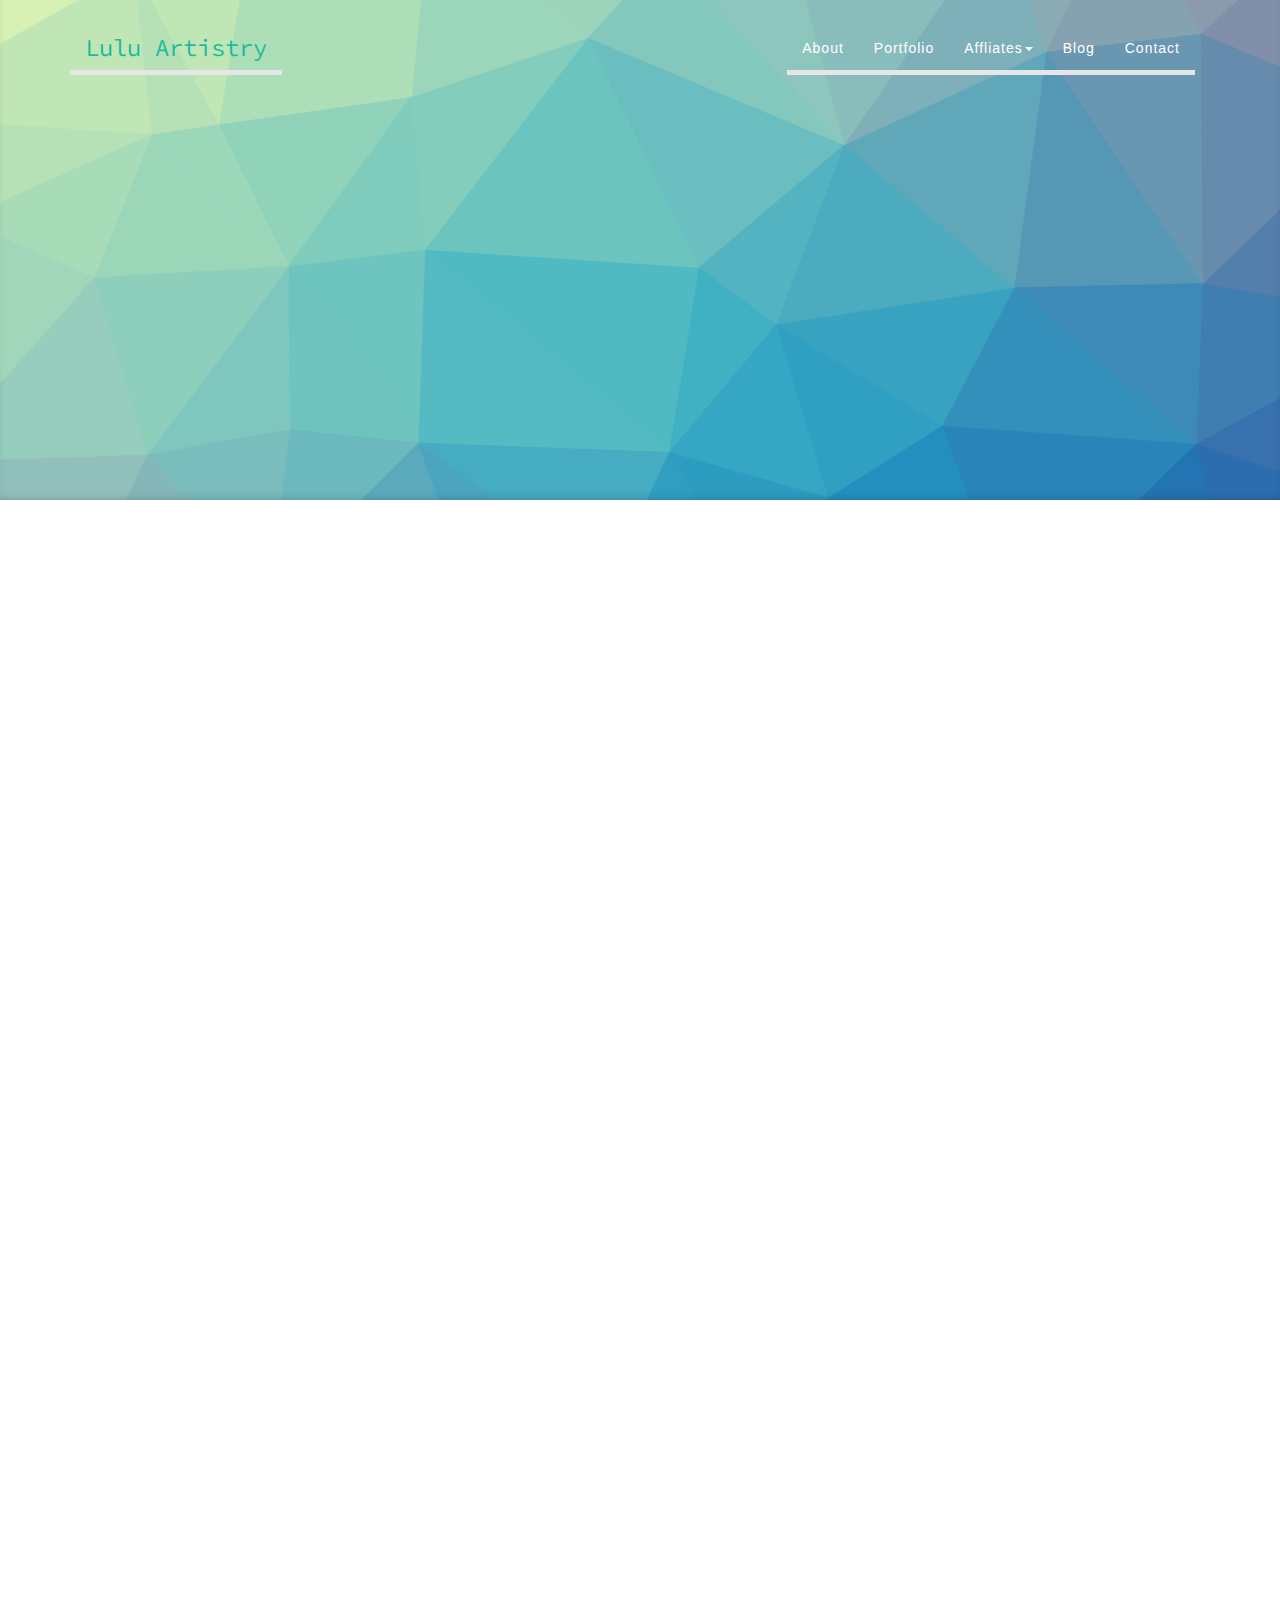
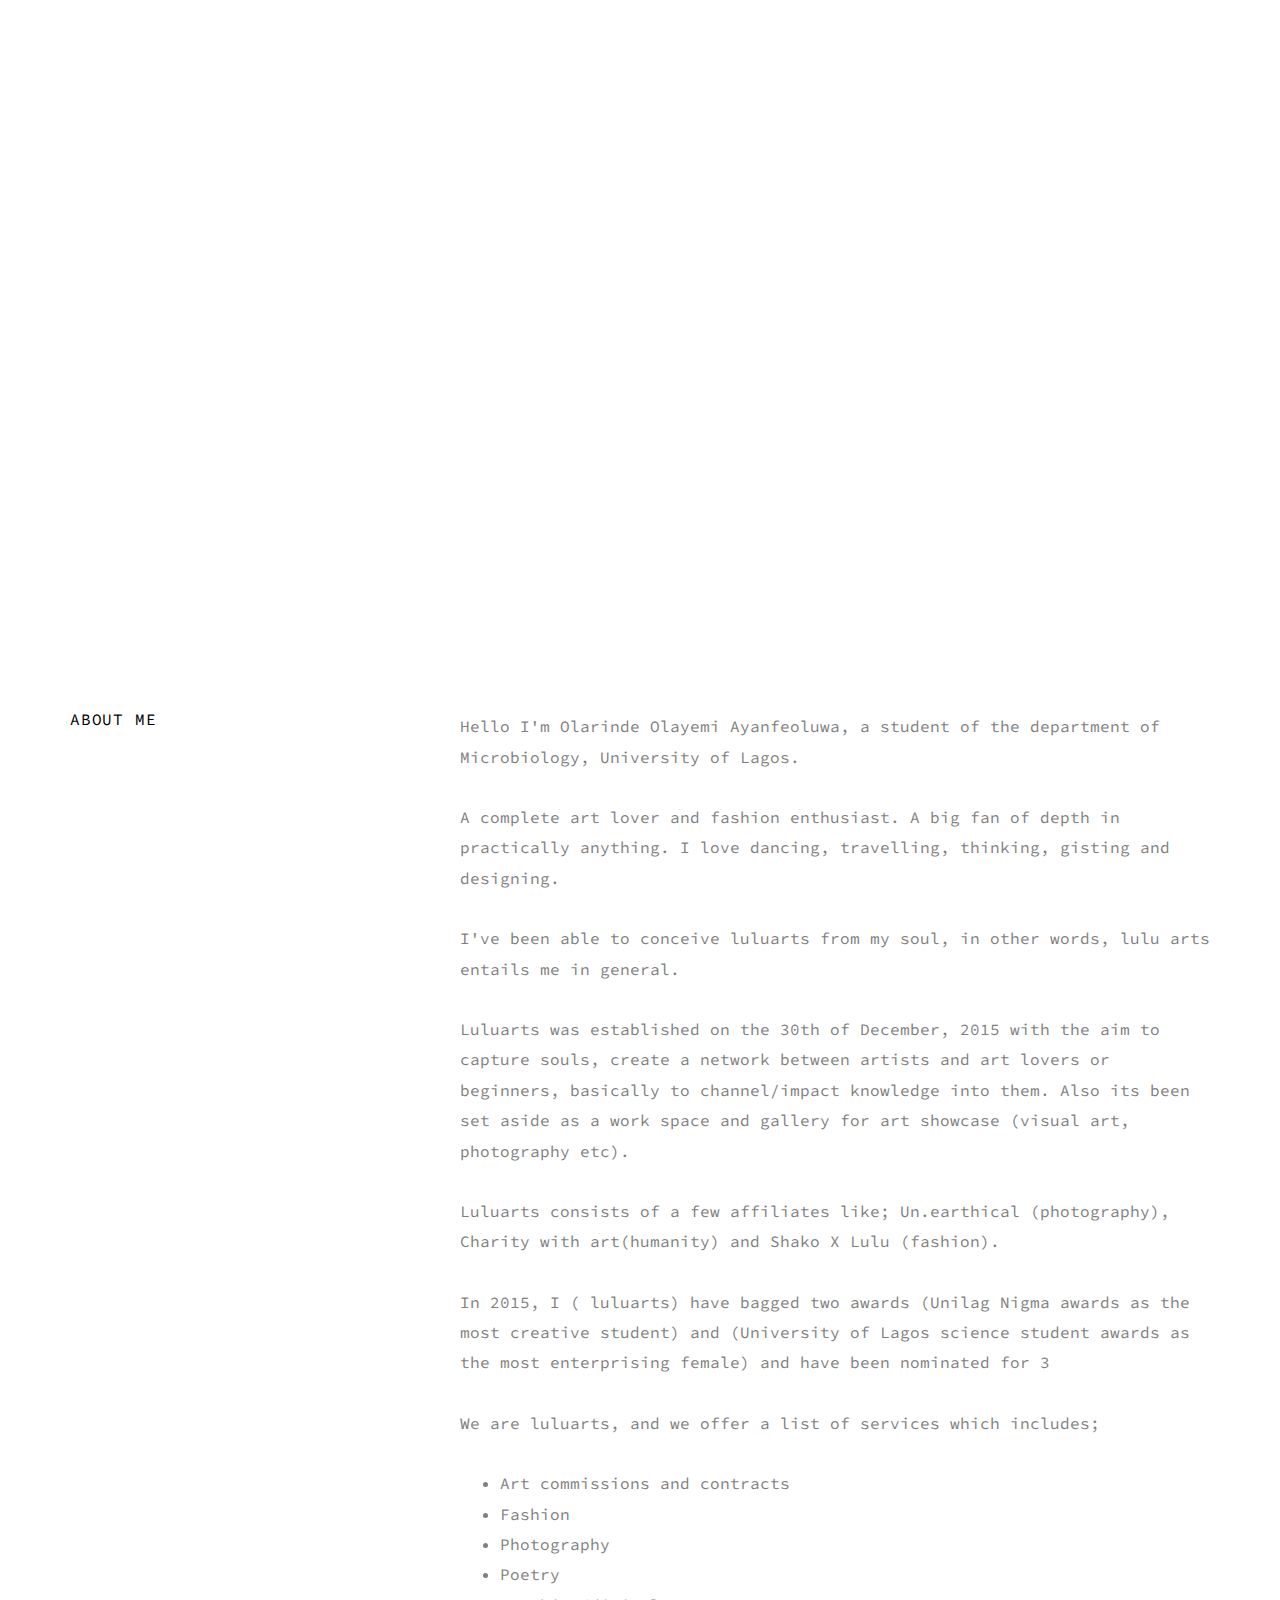
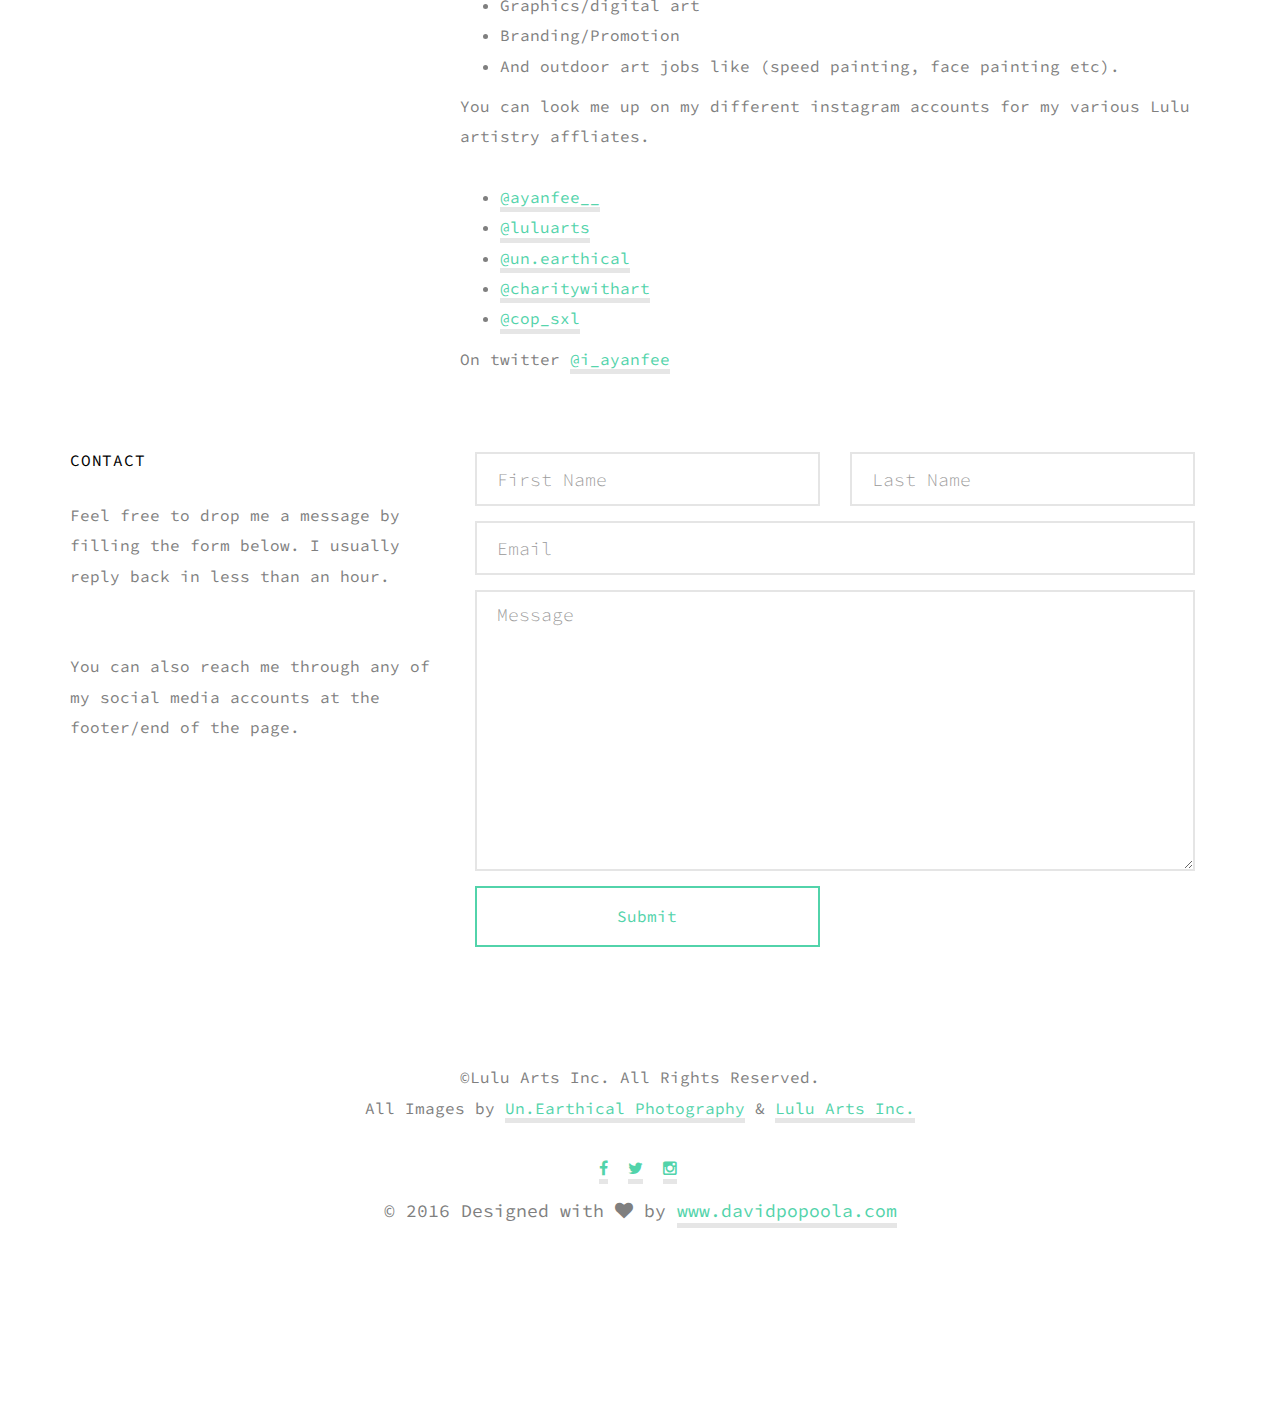
<file: index.html>
<!DOCTYPE html>
<html class="no-js">
	<head>
		<meta charset="utf-8">
		<meta http-equiv="X-UA-Compatible" content="IE=edge">
		<title>Lulu Artistry</title>
		<meta name="viewport" content="width=device-width, initial-scale=1">
		<meta name="description" content="The official Website and home of Lulu Artistry" />
		<meta name="keywords" content="lulu, lulu arts, lulu artistry, ayanfe, ayanfeoluwa, olarinde, olayemi, olarinde olayemi ayanfeoluwa, unilag, unilagart, unilagartist, creative, Nigeria, artist in nigeria, scribbler, shako x lulu, sxl, charity with art, unearthical photography," />
		<meta name="author" content="David O. Popoola" />
	  	<!-- Facebook and Twitter integration -->
		<meta property="og:title" content=""/>
		<meta property="og:image" content=""/>
		<meta property="og:url" content=""/>
		<meta property="og:site_name" content=""/>
		<meta property="og:description" content=""/>
		<meta name="twitter:title" content="" />
		<meta name="twitter:image" content="" />
		<meta name="twitter:url" content="" />
		<meta name="twitter:card" content="" />

		<!-- Place favicon.ico and apple-touch-icon.png in the root directory -->
		<link rel="shortcut icon" href="favicon.ico">
		<link href="https://fonts.googleapis.com/css?family=Source+Code+Pro" rel="stylesheet">
		<!-- Animate.css -->
		<link rel="stylesheet" href="css/animate.css">
		<!-- Icomoon Icon Fonts-->
		<link rel="stylesheet" href="css/icomoon.css">
		<!-- Bootstrap  -->
		<link rel="stylesheet" href="css/bootstrap.css">
		<!-- Theme style  -->
		<link rel="stylesheet" href="css/style.css">
		<link rel="stylesheet" href="css/font-awesome.min.css" type="text/css">
		<!-- Magnific Popup -->
		<link rel="stylesheet" href="css/magnific-popup.css">
		<!-- Modernizr JS -->
		<script src="js/modernizr-2.6.2.min.js"></script>
	</head>
	<body>


	<header class="header">
		<div class="container">
			<div class="navbar navbar-default" role="navigation">
				<div class="container-fluid">
					<div class="navbar-header">
						<button type="button" class="navbar-toggle" data-toggle="collapse" data-target=".navbar-collapse">
							<span class="sr-only">Toggle navigation</span>
							<span class="icon-bar"></span>
							<span class="icon-bar"></span>
							<span class="icon-bar"></span>
						</button>
						<a class="navbar-brand" href="index.html" style="font-size:24px; color:#1abc9c"><!-- <img src="assets/images/logo.jpeg"#1abc9c alt="David Popoola"> -->Lulu Artistry</a>
					</div><!-- end navbar-header -->
					<div class="navbar-collapse collapse">
						<ul class="nav navbar-nav navbar-right">
							<li><a href="about.html" >About</a></li>
							<li><a href="portfolio.html" >Portfolio</a></li>
							<li class="dropdown">
	                        	<a href="portfolio.html" class="dropdown-toggle" data-toggle="dropdown">Affliates<b class="caret"></b></a>
	                        	<ul class="dropdown-menu">
	                            	<li><a href="sxl.html">Shako x Lulu</a></li>
	                            	<li><a href="cwa.html">Charity With Art</a></li>
	                            	<li><a href="unearthical.html">Un.Earthical Photography</a></li>
	                        	</ul>
	                    	</li>
							<li><a href="http://blog.luluartistry.com" >Blog</a></li>
							<li><a href="contact.html" >Contact</a></li>
						</ul>
					</div><!--/.nav-collapse -->
				</div><!--/.container-fluid -->
			</div>
		</div><!-- end container -->
	</header><!-- end header -->

	
	<div id="fh5co-header" style="background-image: url(images/polygon.png);" data-stellar-background-ratio="0.5">
		<div class="overlay"></div>
		<div class="bio-photo text-center work animate-box">
			<a href="img/lulu/lululogo.jpeg" class="image-popup" title="Official logo of Charity With Art initiative"><img src="img/cwa/9.png" alt="Charity With Art official Logo. Charity With Art is an affliate of Lulu arts"></a>
		</div>
	</div>

	<div id="fh5co-main">

		<div class="fh5co-section fh5co-works">
			<div class="container">
				<div class="row">
					<div class="col-md-12 col-sm-12 col-xs-12">
						<div class="row">
							<div class="col-md-4 col-sm-4 col-xs-12 work animate-box">
								<a href="img/lulu/1.jpeg" class="image-popup" title="Title Of Work Here"><img src="img/lulu/1.jpeg" alt="" class="img-responsive"></a>
							</div>
							<div class="col-md-4 col-sm-4 col-xs-12 work animate-box">
								<a href="img/lulu/2.jpeg" class="image-popup" title="Title Of Work Here"><img src="img/lulu/2.jpeg" alt="" class="img-responsive"></a>
							</div>
							<div class="col-md-4 col-sm-6 col-xs-12 work animate-box">
								<a href="img/lulu/3.jpeg" class="image-popup" title="Title Of Work Here"><img src="img/lulu/3.jpeg" alt="" class="img-responsive"></a>
							</div>
						</div>
					</div>
				</div>
				<div class="row">
					<div class="col-md-12 col-sm-12 col-xs-12">
						<div class="row">
							<div class="col-md-4 col-sm-4 col-xs-12 work animate-box">
								<a href="img/sxl/5.jpeg" class="image-popup" title="Title Of Work Here"><img src="img/sxl/5.jpeg" alt="" class="img-responsive"></a>
							</div>
							<div class="col-md-4 col-sm-4 col-xs-12 work animate-box">
								<a href="img/sxl/6.jpeg" class="image-popup" title="Title Of Work Here"><img src="img/sxl/6.jpeg" alt="" class="img-responsive"></a>
							</div>
							<div class="col-md-4 col-sm-6 col-xs-12 work animate-box">
								<a href="img/sxl/7.jpeg" class="image-popup" title="Title Of Work Here"><img src="img/sxl/7.jpeg" alt="" class="img-responsive"></a>
							</div>
						</div>
					</div>
				</div>
				<div class="row">
					<div class="col-md-12 col-sm-12 col-xs-12">
						<div class="row">
							<div class="col-md-4 col-sm-4 col-xs-12 work animate-box">
								<a href="img/cwa/8.jpeg" class="image-popup" title="Title Of Work Here"><img src="img/cwa/8.jpeg" alt="" class="img-responsive"></a>
							</div>
							<div class="col-md-4 col-sm-4 col-xs-12 work animate-box">
								<a href="img/cwa/9.jpeg" class="image-popup" title="Title Of Work Here"><img src="img/cwa/9.jpeg" alt="" class="img-responsive"></a>
							</div>
							<div class="col-md-4 col-sm-6 col-xs-12 work animate-box">
								<a href="img/cwa/10.jpeg" class="image-popup" title="Title Of Work Here"><img src="img/cwa/10.jpeg" alt="" class="img-responsive"></a>
							</div>
						</div>
					</div>
				</div>
		</div>

		<!-- END .fh5co-section -->

		<div class="fh5co-section">
			<div class="container">
				<div class="row">
					<div class="col-md-4 col-sm-4 col-xs-12 section-heading">
						<h2> About Me</h2>
					</div>
					<div class="col-md-8 col-sm-8 col-xs-12">
						<div class="row">
							<div class="col-md-12">
							<p>Hello I'm Olarinde Olayemi Ayanfeoluwa<strong></strong>, a student of the department of Microbiology, University of Lagos.</p>
							<p>A complete art lover and fashion enthusiast. A big fan of depth in practically anything. I love dancing, travelling, thinking, gisting and designing.</p>
							<p>I've been able to conceive luluarts from my soul, in other words, lulu arts entails me in general.</p>
							<p>Luluarts was established on the 30th of December, 2015 with the aim to capture souls, create a network between artists and art lovers or beginners, basically to channel/impact knowledge into them. Also its been set aside as a work space and gallery for art showcase (visual art, photography etc).</p>
							<p>Luluarts consists of a few affiliates like; Un.earthical (photography), Charity with art(humanity) and Shako X Lulu (fashion).</p>
							<p>In 2015, I ( luluarts) have bagged two awards (Unilag Nigma awards as the most creative student) and (University of Lagos science student awards as the most enterprising female) and have been nominated for 3</p>
							<p>We are luluarts, and we offer a list of services which includes;</p>
							<ul>
								<li>Art commissions and contracts</li>
								<li>Fashion</li>
								<li>Photography</li>
								<li>Poetry</li>
								<li>Graphics/digital art</li>
								<li>Branding/Promotion</li>
								<li>And outdoor art jobs like (speed painting, face painting etc).</li>
							</ul>	
							<p>You can look me up on my different instagram accounts for my various Lulu artistry affliates.
							<ul>
								<li><a href="https://instagram.com/ayanfee__">@ayanfee__</a></li>
								<li><a href="https://instagram.com/luluartss">@luluarts</a></li>
								<li><a href="https://instagram.com/un.earthical">@un.earthical</a></li>
								<li><a href="https://instagram.com/charitywithart">@charitywithart</a></li>
								<li><a href="https://instagram.com/cop_sxl">@cop_sxl</a></li>
							</ul>

							On twitter <a href="http://twitter.com/i_ayanfee">@i_ayanfee</a></p>
							
						</div>
					</div>
				</div>
			</div>
		</div>

		<!-- END .fh5co-section -->


		<div class="fh5co-section">
			<div class="container">
				<div class="row">
					<div class="col-md-4 col-sm-4 col-xs-12 section-heading">
						<h2> Contact</h2>
						<p>Feel free to drop me a message by filling the form below. I usually reply back in less than an hour.</p><br>
						<p>You can also reach me through any of my social media accounts at the footer/end of the page.</p>
					</div>
					<div class="col-md-8 col-sm-8 col-xs-12">
						<div class="col-md-12">
							<form action="#">
								<div class="form-group">
									<div class="row">
										<div class="col-md-6">
											<input type="text" class="form-control" placeholder="First Name">		
										</div>
										<div class="col-md-6">
											<input type="text" class="form-control" placeholder="Last Name">
										</div>
									</div>
								</div>

								<div class="form-group">
									<div class="row">
										<div class="col-md-12">
											<input type="email" class="form-control" placeholder="Email">		
										</div>
									</div>
								</div>

								<div class="form-group">
									<div class="row">
										<div class="col-md-12">
											<textarea name="email" id="email" cols="30" class="form-control" rows="10" placeholder="Message"></textarea>
										</div>
									</div>
								</div>

								<div class="form-group">
									<div class="row">
										<div class="col-md-6">
											<input type="submit" class="btn btn-primary btn-outline btn-lg btn-block" value="Submit">
										</div>
									</div>
								</div>

							</form>
						</div>
					</div>
				</div>
			</div>
		</div>

		<!-- END .fh5co-section -->


		<div class="fh5co-section">
			<div class="container">
				<div class="row">
					<div class="col-md-12 col-sm-12 col-xs-12 text-center">
						<div class="col-md-12">
							<p>&copy;Lulu Arts Inc. All Rights Reserved. <br> All Images by <a href="https://instagram.com/un.earthical" target="_blank">Un.Earthical Photography</a> &amp; <a href="index.html" target="_blank">Lulu Arts Inc.</a></p>
						</div>
					</div>
				</div>
				<div class="row">
			<div class="col-sm-12 text-center" data-sr='enter bottom, wait 0.32s'>
				<div class="social">
					<ul class="list-inline">
						<li><a href="https://web.facebook.com/LuluArtistry/"><i class="fa fa-facebook"></i></a></li>
						<li><a href="https://twitter.com/i_ayanfee"><i class="fa fa-twitter"></i></a></li>
						<li><a href="https://www.instagram.com/ayanfee__"><i class="fa fa-instagram"></i></a></li>
					</ul>
				</div>

				<p style="font-size:18px">&copy; 2016 Designed with <i class="fa fa-heart"></i> by <a href="http://davidpopoola.com" title="visit davidpopoola.com">www.davidpopoola.com</a></p>
			</div>
		</div>
			</div>
		</div>

		<!-- END .fh5co-section -->
	</div>
	<!-- jQuery -->
	<script src="js/jquery.min.js"></script>
	<!-- jQuery Easing -->
	<script src="js/jquery.easing.1.3.js"></script>
	<!-- Bootstrap -->
	<script src="js/bootstrap.min.js"></script>
	<!-- Stellar -->
	<script src="js/jquery.stellar.min.js"></script>
	<!-- Waypoints -->
	<script src="js/jquery.waypoints.min.js"></script>
	<!-- Magnific Popup -->
	<script src="js/jquery.magnific-popup.min.js"></script>
	<script src="js/magnific-popup-options.js"></script>	
	<!-- MAIN JS -->
	<script src="js/main.js"></script>
	</body>
</html>


<!-- 
 -->
</file>
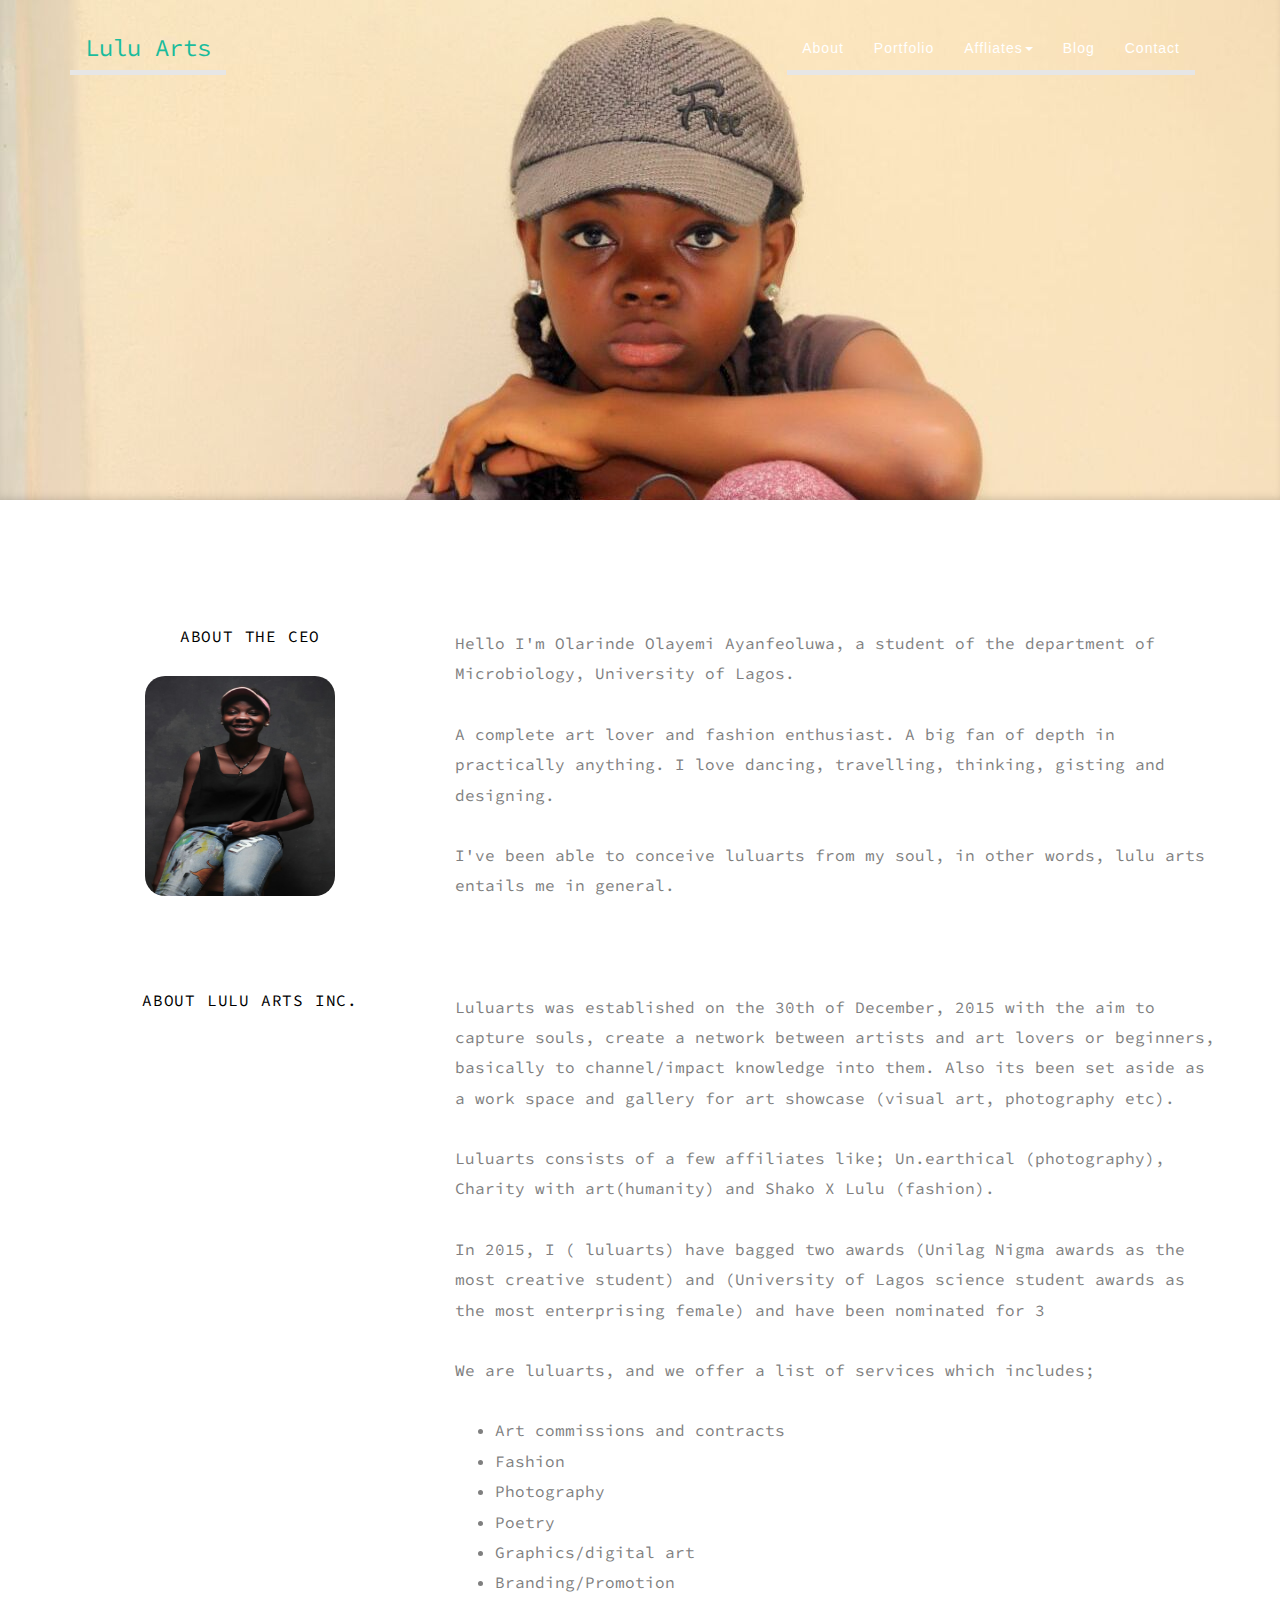
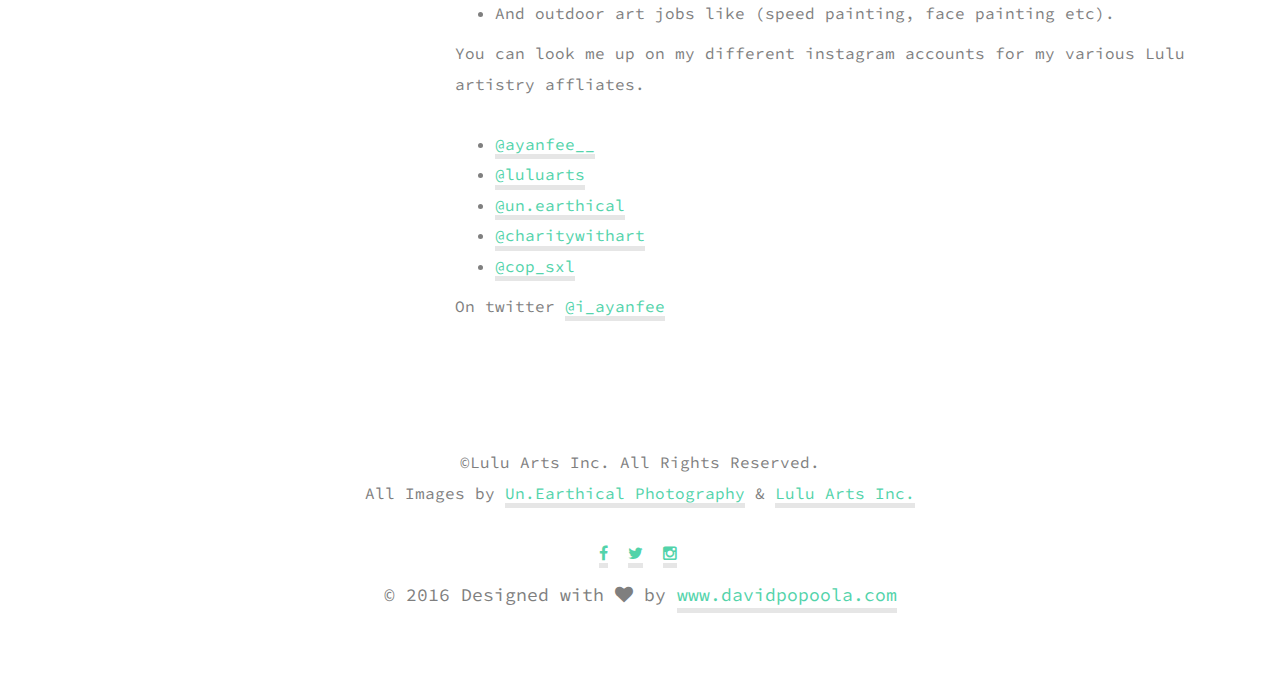
<file: about.html>
<!DOCTYPE html>
<html class="no-js"> 
	<head>
		<meta charset="utf-8">
		<meta http-equiv="X-UA-Compatible" content="IE=edge">
		<title>Lulu Arts</title>
		<meta name="viewport" content="width=device-width, initial-scale=1">
		<meta name="description" content="The official Website and home of Lulu Artistry" />
		<meta name="keywords" content="lulu, lulu arts, lulu artistry, ayanfe, ayanfeoluwa, olarinde, olayemi, olarinde olayemi ayanfeoluwa, unilag, unilagart, unilagartist, creative, Nigeria, artist in nigeria, scribbler, shako x lulu, sxl, charity with art, unearthical photography," />
		<meta name="author" content="David O. Popoola" />
	  	<!-- Facebook and Twitter integration -->
		<meta property="og:title" content=""/>
		<meta property="og:image" content=""/>
		<meta property="og:url" content=""/>
		<meta property="og:site_name" content=""/>
		<meta property="og:description" content=""/>
		<meta name="twitter:title" content="" />
		<meta name="twitter:image" content="" />
		<meta name="twitter:url" content="" />
		<meta name="twitter:card" content="" />

		<!-- Place favicon.ico and apple-touch-icon.png in the root directory -->
		<link rel="shortcut icon" href="favicon.ico">
		<link href="https://fonts.googleapis.com/css?family=Source+Code+Pro" rel="stylesheet">
		
		<!-- Animate.css -->
		<link rel="stylesheet" href="css/animate.css">
		<!-- Icomoon Icon Fonts-->
		<link rel="stylesheet" href="css/icomoon.css">
		<!-- Bootstrap  -->
		<link rel="stylesheet" href="css/bootstrap.css">
		<!-- Theme style  -->
		<link rel="stylesheet" href="css/style.css">
		<link rel="stylesheet" href="css/font-awesome.min.css" type="text/css">
		<!-- Magnific Popup -->
		<link rel="stylesheet" href="css/magnific-popup.css">
		<!-- Modernizr JS -->
		<script src="js/modernizr-2.6.2.min.js"></script>
		<!-- FOR IE9 below -->
		<!--[if lt IE 9]>
		<script src="js/respond.min.js"></script>
		<![endif]-->

	</head>
	<body>


	<header class="header">
		<div class="container">
			<div class="navbar navbar-default" role="navigation">
				<div class="container-fluid">
					<div class="navbar-header">
						<button type="button" class="navbar-toggle" data-toggle="collapse" data-target=".navbar-collapse">
							<span class="sr-only">Toggle navigation</span>
							<span class="icon-bar"></span>
							<span class="icon-bar"></span>
							<span class="icon-bar"></span>
						</button>
						<a class="navbar-brand" href="index.html" style="font-size:24px; color:#1abc9c"><!-- <img src="assets/images/logo.jpeg"#1abc9c alt="David Popoola">--> Lulu Arts</a>
					</div><!-- end navbar-header -->
					<div class="navbar-collapse collapse">
						<ul class="nav navbar-nav navbar-right">
							<li><a href="about.html" >About</a></li>
							<li><a href="portfolio.html" >Portfolio</a></li>
							<li class="dropdown">
	                        	<a href="portfolio.html" class="dropdown-toggle" data-toggle="dropdown">Affliates<b class="caret"></b></a>
	                        	<ul class="dropdown-menu">
	                            	<li><a href="sxl.html">Shako x Lulu</a></li>
	                            	<li><a href="cwa.html">Charity With Art</a></li>
	                            	<li><a href="unearthical.html">Un.Earthical Photography</a></li>
	                        	</ul>
	                    	</li>
							<li><a href="http://blog.luluartistry.com" >Blog</a></li>
							<li><a href="contact.html" >Contact</a></li>
						</ul>
					</div><!--/.nav-collapse -->
				</div><!--/.container-fluid -->
			</div>
		</div><!-- end container -->
	</header><!-- end header -->



	
	<div id="fh5co-header" style="background-image: url(img/new/4.jpeg);" data-stellar-background-ratio="0.5">
		<div class="overlay"></div>
		<div class="bio-photo text-center work animate-box">
			<a href="img/lulu/lulu.jpeg" class="image-popup" title="Official logo of Lulu Arts Inc."><img src="img/lulu/lululogo.jpeg" alt="Lulu Arts Inc. Official Logo"></a>
		</div>
	</div>

	<div id="fh5co-main">

		
		<div class="fh5co-section">
			<div class="container">
				<div class="row">
					<div class="col-md-4 col-sm-4 col-xs-12 section-heading">
						<h2 class="text-center">About The CEO</h2>
						<img src="img/new/7.jpeg" height="220px" width="190px" style="border-radius: 20px; margin-left: 75px">
					</div>
					<div class="col-md-8 col-sm-8 col-xs-12">
						<div class="row"  style="padding-left: 10px; padding-right: 10px">
							<p>Hello I'm Olarinde Olayemi Ayanfeoluwa<strong></strong>, a student of the department of Microbiology, University of Lagos.</p>
							<p>A complete art lover and fashion enthusiast. A big fan of depth in practically anything. I love dancing, travelling, thinking, gisting and designing.</p>
							<p>I've been able to conceive luluarts from my soul, in other words, lulu arts entails me in general.</p>
						</div>
					</div>
				</div><br><br>
				<div class="row">
					<div class="col-md-4 col-sm-4 col-xs-12 section-heading">
						<h2 class="text-center">About Lulu Arts Inc.</h2>
					</div>
					<div class="col-md-8 col-sm-8 col-xs-12">
						<div class="row" style="padding-left: 10px; padding-right: 10px">
							<p>Luluarts was established on the 30th of December, 2015 with the aim to capture souls, create a network between artists and art lovers or beginners, basically to channel/impact knowledge into them. Also its been set aside as a work space and gallery for art showcase (visual art, photography etc).</p>
							<p>Luluarts consists of a few affiliates like; Un.earthical (photography), Charity with art(humanity) and Shako X Lulu (fashion).</p>
							<p>In 2015, I ( luluarts) have bagged two awards (Unilag Nigma awards as the most creative student) and (University of Lagos science student awards as the most enterprising female) and have been nominated for 3</p>
							<p>We are luluarts, and we offer a list of services which includes;</p>
							<ul>
								<li>Art commissions and contracts</li>
								<li>Fashion</li>
								<li>Photography</li>
								<li>Poetry</li>
								<li>Graphics/digital art</li>
								<li>Branding/Promotion</li>
								<li>And outdoor art jobs like (speed painting, face painting etc).</li>
							</ul>	
							<p>You can look me up on my different instagram accounts for my various Lulu artistry affliates.
							<ul>
								<li><a href="https://instagram.com/ayanfee__">@ayanfee__</a></li>
								<li><a href="https://instagram.com/luluartss">@luluarts</a></li>
								<li><a href="https://instagram.com/un.earthical">@un.earthical</a></li>
								<li><a href="https://instagram.com/charitywithart">@charitywithart</a></li>
								<li><a href="https://instagram.com/cop_sxl">@cop_sxl</a></li>
							</ul>

							On twitter <a href="http://twitter.com/i_ayanfee">@i_ayanfee</a></p>
						</div>
					</div>
				</div>
			</div>
		</div>

		<!-- END .fh5co-section -->
        <div class="fh5co-section">
			<div class="container">
				<div class="row">
					<div class="col-md-12 col-sm-12 col-xs-12 text-center">
						<div class="col-md-12">
							<p>&copy;Lulu Arts Inc. All Rights Reserved. <br> All Images by <a href="https://instagram.com/un.earthical" target="_blank">Un.Earthical Photography</a> &amp; <a href="index.html" target="_blank">Lulu Arts Inc.</a></p>
						</div>
					</div>
				</div>
				<div class="row">
			<div class="col-sm-12 text-center" data-sr='enter bottom, wait 0.32s'>
				<div class="social">
					<ul class="list-inline">
						<li><a href="https://web.facebook.com/LuluArtistry/" target="_blank"><i class="fa fa-facebook"></i></a></li>
						<li><a href="https://twitter.com/i_ayanfee" target="_blank"><i class="fa fa-twitter"></i></a></li>
						<li><a href="https://www.instagram.com/ayanfee__" target="_blank"><i class="fa fa-instagram"></i></a></li>
					</ul>
				</div>

				<p style="font-size:18px">&copy; 2016 Designed with <i class="fa fa-heart"></i> by <a href="http://davidpopoola.com" title="visit davidpopoola.com">www.davidpopoola.com</a></p>
			</div>
		</div>
			</div>
		</div>
		<!-- END .fh5co-section -->
	</div>

	<!-- jQuery -->
	<script src="js/jquery.min.js"></script>
	<!-- jQuery Easing -->
	<script src="js/jquery.easing.1.3.js"></script>
	<!-- Bootstrap -->
	<script src="js/bootstrap.min.js"></script>
	<!-- Stellar -->
	<script src="js/jquery.stellar.min.js"></script>
	<!-- Waypoints -->
	<script src="js/jquery.waypoints.min.js"></script>
	<!-- Magnific Popup -->
	<script src="js/jquery.magnific-popup.min.js"></script>
	<script src="js/magnific-popup-options.js"></script>
	<!-- MAIN JS -->
	<script src="js/main.js"></script>
	</body>
</html>
</file>
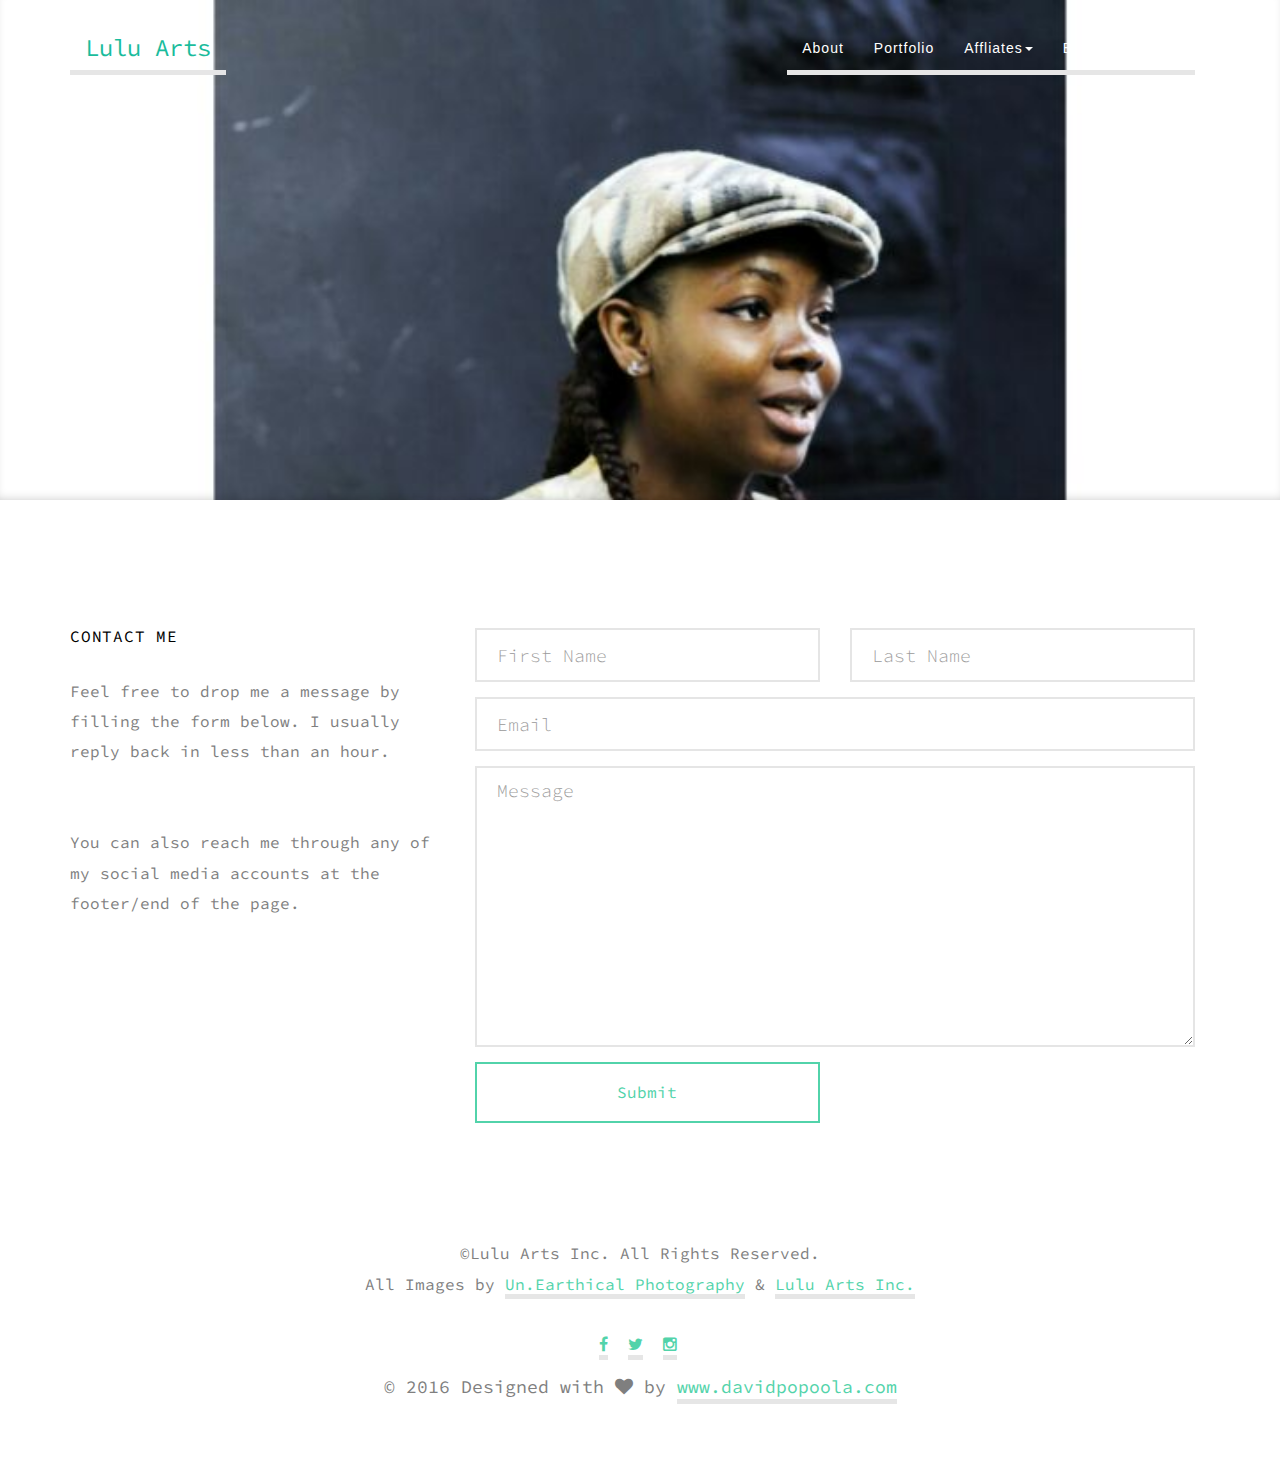
<file: contact.html>
<!DOCTYPE html>
<html class="no-js">
	<head>
		<meta charset="utf-8">
		<meta http-equiv="X-UA-Compatible" content="IE=edge">
		<title>Lulu Arts</title>
		<meta name="viewport" content="width=device-width, initial-scale=1">
		<meta name="description" content="The official Website and home of Lulu Artistry" />
		<meta name="keywords" content="lulu, lulu arts, lulu artistry, ayanfe, ayanfeoluwa, olarinde, olayemi, olarinde olayemi ayanfeoluwa, unilag, unilagart, unilagartist, creative, Nigeria, artist in nigeria, scribbler, shako x lulu, sxl, charity with art, unearthical photography," />
		<meta name="author" content="David O. Popoola" />
	  	<!-- Facebook and Twitter integration -->
		<meta property="og:title" content=""/>
		<meta property="og:image" content=""/>
		<meta property="og:url" content=""/>
		<meta property="og:site_name" content=""/>
		<meta property="og:description" content=""/>
		<meta name="twitter:title" content="" />
		<meta name="twitter:image" content="" />
		<meta name="twitter:url" content="" />
		<meta name="twitter:card" content="" />

		<!-- Place favicon.ico and apple-touch-icon.png in the root directory -->
		<link rel="shortcut icon" href="favicon.ico">
		<link href="https://fonts.googleapis.com/css?family=Source+Code+Pro" rel="stylesheet">
		
		<!-- Animate.css -->
		<link rel="stylesheet" href="css/animate.css">
		<!-- Icomoon Icon Fonts-->
		<link rel="stylesheet" href="css/icomoon.css">
		<!-- Bootstrap  -->
		<link rel="stylesheet" href="css/bootstrap.css">
		<!-- Theme style  -->
		<link rel="stylesheet" href="css/style.css">
		<link rel="stylesheet" href="css/font-awesome.min.css" type="text/css">
		<!-- Magnific Popup -->
		<link rel="stylesheet" href="css/magnific-popup.css">
		<!-- Modernizr JS -->
		<script src="js/modernizr-2.6.2.min.js"></script>
	</head>
	<body>

	<header class="header">
		<div class="container">
			<div class="navbar navbar-default" role="navigation">
				<div class="container-fluid">
					<div class="navbar-header">
						<button type="button" class="navbar-toggle" data-toggle="collapse" data-target=".navbar-collapse">
							<span class="sr-only">Toggle navigation</span>
							<span class="icon-bar"></span>
							<span class="icon-bar"></span>
							<span class="icon-bar"></span>
						</button>
						<a class="navbar-brand" href="index.html" style="font-size:24px; color:#1abc9c"><!-- <img src="assets/images/logo.jpeg"#1abc9c alt="David Popoola">--> Lulu Arts</a>
					</div><!-- end navbar-header -->
					<div class="navbar-collapse collapse">
						<ul class="nav navbar-nav navbar-right">
							<li><a href="about.html" >About</a></li>
							<li><a href="portfolio.html" >Portfolio</a></li>
							<li class="dropdown">
	                        	<a href="portfolio.html" class="dropdown-toggle" data-toggle="dropdown">Affliates<b class="caret"></b></a>
	                        	<ul class="dropdown-menu">
	                            	<li><a href="sxl.html">Shako x Lulu</a></li>
	                            	<li><a href="cwa.html">Charity With Art</a></li>
	                            	<li><a href="unearthical.html">Un.Earthical Photography</a></li>
	                        	</ul>
	                    	</li>
							<li><a href="http://blog.luluartistry.com" >Blog</a></li>
							<li><a href="contact.html" >Contact</a></li>
						</ul>
					</div><!--/.nav-collapse -->
				</div><!--/.container-fluid -->
			</div>
		</div><!-- end container -->
	</header><!-- end header -->
	
	<div id="fh5co-header" style="background-image: url(img/new/9.jpeg);" data-stellar-background-ratio="0.5">
		<div class="overlay"></div>
		<div class="bio-photo text-center work animate-box">
			<a href="img/lulu/lulu.jpeg" class="image-popup" title="Official logo of Lulu Arts Inc."><img src="img/lulu/lululogo.jpeg" alt="Lulu Arts Inc. Official Logo"></a>
		</div>
	</div>

	<div id="fh5co-main">

		<div class="fh5co-section">
			<div class="container">
				<div class="row">
					<div class="col-md-4 col-sm-4 col-xs-12 section-heading">
						<h2> Contact Me</h2>
						<p>Feel free to drop me a message by filling the form below. I usually reply back in less than an hour.</p><br>
						<p>You can also reach me through any of my social media accounts at the footer/end of the page.</p>
					</div>
					<div class="col-md-8 col-sm-8 col-xs-12">
						<div class="col-md-12">
							<form action="#">
								<div class="form-group">
									<div class="row">
										<div class="col-md-6">
											<input type="text" class="form-control" placeholder="First Name">		
										</div>
										<div class="col-md-6">
											<input type="text" class="form-control" placeholder="Last Name">
										</div>
									</div>
								</div>

								<div class="form-group">
									<div class="row">
										<div class="col-md-12">
											<input type="email" class="form-control" placeholder="Email">		
										</div>
									</div>
								</div>

								<div class="form-group">
									<div class="row">
										<div class="col-md-12">
											<textarea name="email" id="email" cols="30" class="form-control" rows="10" placeholder="Message"></textarea>
										</div>
									</div>
								</div>

								<div class="form-group">
									<div class="row">
										<div class="col-md-6">
											<input type="submit" class="btn btn-primary btn-outline btn-lg btn-block" value="Submit">
										</div>
									</div>
								</div>

							</form>
						</div>
					</div>
				</div>
			</div>
		</div>

		<!-- END .fh5co-section -->


		<div class="fh5co-section">
			<div class="container">
				<div class="row">
					<div class="col-md-12 col-sm-12 col-xs-12 text-center">
						<div class="col-md-12">
							<p>&copy;Lulu Arts Inc. All Rights Reserved. <br> All Images by <a href="https://instagram.com/un.earthical" target="_blank">Un.Earthical Photography</a> &amp; <a href="index.html" target="_blank">Lulu Arts Inc.</a></p>
						</div>
					</div>
				</div>
				<div class="row">
			<div class="col-sm-12 text-center" data-sr='enter bottom, wait 0.32s'>
				<div class="social">
					<ul class="list-inline">
						<li><a href="https://web.facebook.com/LuluArtistry/" target="_blank"><i class="fa fa-facebook"></i></a></li>
						<li><a href="https://twitter.com/i_ayanfee" target="_blank"><i class="fa fa-twitter"></i></a></li>
						<li><a href="https://www.instagram.com/ayanfee__" target="_blank"><i class="fa fa-instagram"></i></a></li>
					</ul>
				</div>

				<p style="font-size:18px">&copy; 2016 Designed with <i class="fa fa-heart"></i> by <a href="http://davidpopoola.com" title="visit davidpopoola.com">www.davidpopoola.com</a></p>
			</div>
		</div>
			</div>
		</div>
		<!-- END .fh5co-section -->
	</div>


	<!-- jQuery -->
	<script src="js/jquery.min.js"></script>
	<!-- jQuery Easing -->
	<script src="js/jquery.easing.1.3.js"></script>
	<!-- Bootstrap -->
	<script src="js/bootstrap.min.js"></script>
	<!-- Stellar -->
	<script src="js/jquery.stellar.min.js"></script>
	<!-- Waypoints -->
	<script src="js/jquery.waypoints.min.js"></script>
	<!-- Magnific Popup -->
	<script src="js/jquery.magnific-popup.min.js"></script>
	<script src="js/magnific-popup-options.js"></script>	
	<!-- MAIN JS -->
	<script src="js/main.js"></script>
	</body>
</html>
</file>
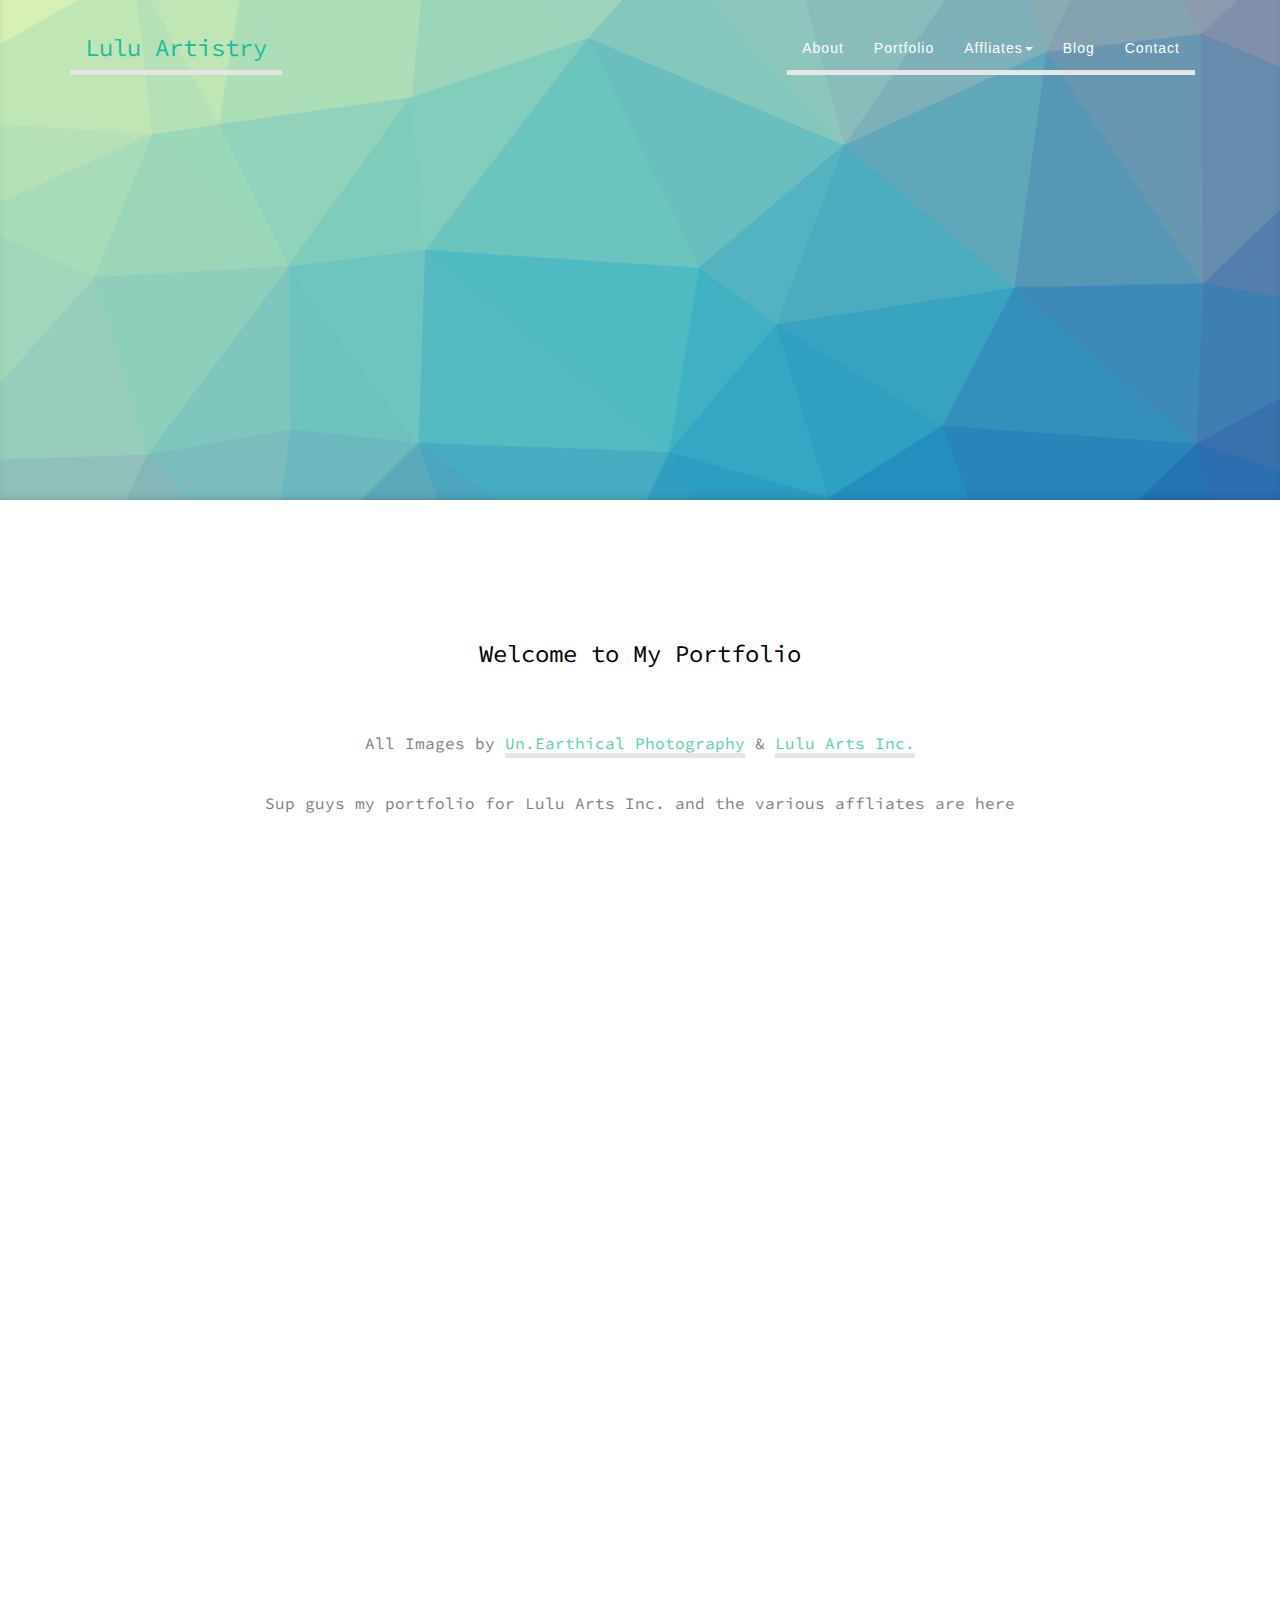
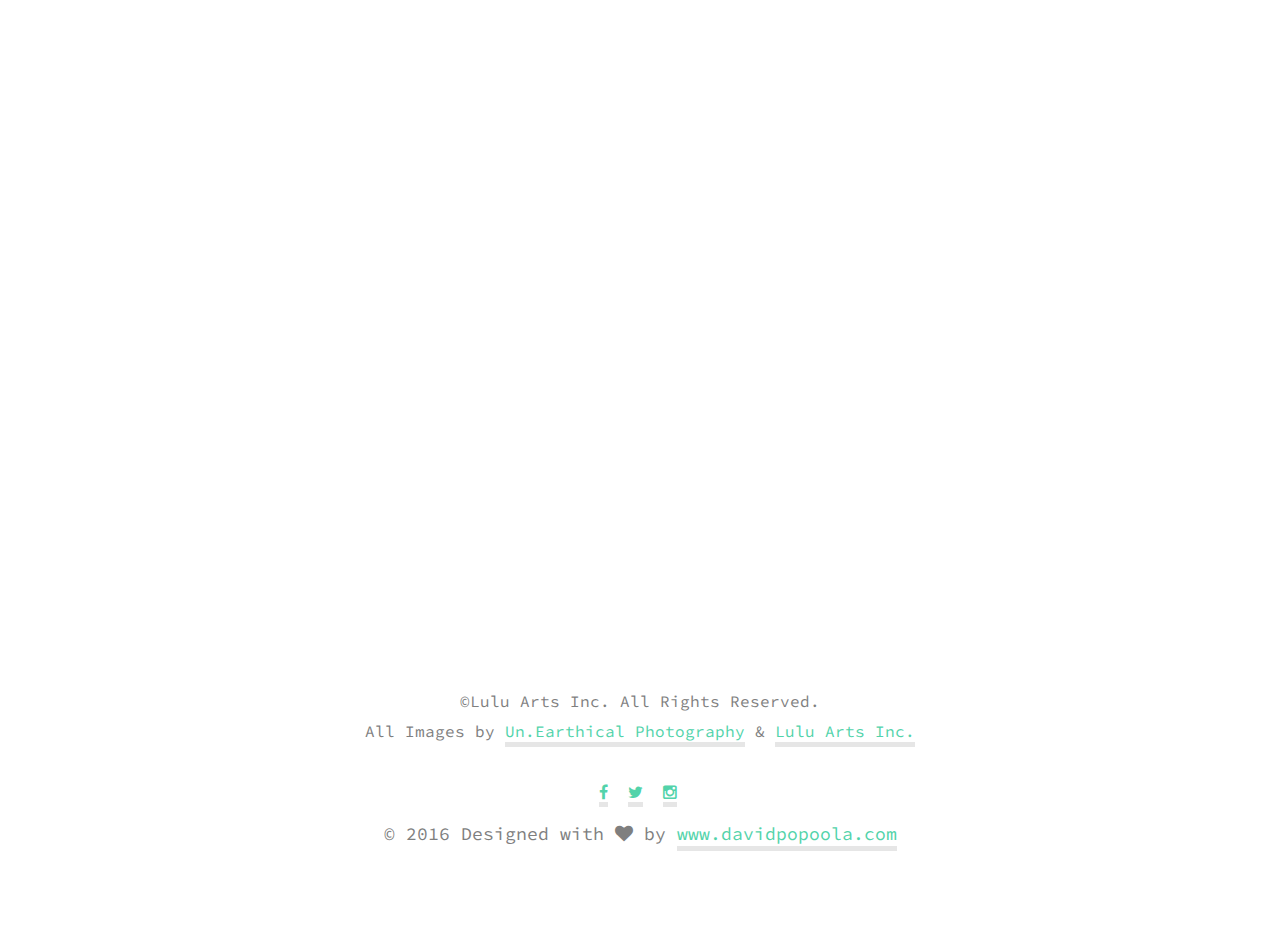
<file: portfolio.html>
<!DOCTYPE html>
<html class="no-js">
	<head>
		<meta charset="utf-8">
		<meta http-equiv="X-UA-Compatible" content="IE=edge">
		<title>Lulu Artistry</title>
		<meta name="viewport" content="width=device-width, initial-scale=1">
		<meta name="description" content="The official Website and home of Lulu Artistry" />
		<meta name="keywords" content="lulu, lulu arts, lulu artistry, ayanfe, ayanfeoluwa, olarinde, olayemi, olarinde olayemi ayanfeoluwa, unilag, unilagart, unilagartist, creative, Nigeria, artist in nigeria, scribbler, shako x lulu, sxl, charity with art, unearthical photography," />
		<meta name="author" content="David O. Popoola" />

	  	<!-- Facebook and Twitter integration -->
		<meta property="og:title" content=""/>
		<meta property="og:image" content=""/>
		<meta property="og:url" content=""/>
		<meta property="og:site_name" content=""/>
		<meta property="og:description" content=""/>
		<meta name="twitter:title" content="" />
		<meta name="twitter:image" content="" />
		<meta name="twitter:url" content="" />
		<meta name="twitter:card" content="" />

		<link rel="shortcut icon" href="favicon.ico"><!-- Her logo/bitmoji -->
		<link href="https://fonts.googleapis.com/css?family=Source+Code+Pro" rel="stylesheet">
		
		<link rel="stylesheet" href="css/animate.css">
		<link rel="stylesheet" href="css/icomoon.css">
		<link rel="stylesheet" href="css/bootstrap.css">
		<link rel="stylesheet" href="css/style.css">
		<link rel="stylesheet" href="css/font-awesome.min.css" type="text/css">
		<link rel="stylesheet" href="css/magnific-popup.css">
		<script src="js/modernizr-2.6.2.min.js"></script>
	</head>
	<body>

	<header class="header">
		<div class="container">
			<div class="navbar navbar-default" role="navigation">
				<div class="container-fluid">
					<div class="navbar-header">
						<button type="button" class="navbar-toggle" data-toggle="collapse" data-target=".navbar-collapse">
							<span class="sr-only">Toggle navigation</span>
							<span class="icon-bar"></span>
							<span class="icon-bar"></span>
							<span class="icon-bar"></span>
						</button>
						<a class="navbar-brand" href="index.html" style="font-size:24px; color:#1abc9c"><!-- <img src="assets/images/logo.jpeg"#1abc9c alt="David Popoola"> -->Lulu Artistry</a>
					</div><!-- end navbar-header -->
					<div class="navbar-collapse collapse">
						<ul class="nav navbar-nav navbar-right">
							<li><a href="about.html" >About</a></li>
							<li><a href="portfolio.html" >Portfolio</a></li>
							<li class="dropdown">
	                        	<a href="portfolio.html" class="dropdown-toggle" data-toggle="dropdown">Affliates<b class="caret"></b></a>
	                        	<ul class="dropdown-menu">
	                            	<li><a href="sxl.html">Shako x Lulu</a></li>
	                            	<li><a href="cwa.html">Charity With Art</a></li>
	                            	<li><a href="unearthical.html">Un.Earthical Photography</a></li>
	                        	</ul>
	                    	</li>
							<li><a href="http://blog.luluartistry.com" >Blog</a></li>
							<li><a href="contact.html" >Contact</a></li>
						</ul>
					</div><!--/.nav-collapse -->
				</div><!--/.container-fluid -->
			</div>
		</div><!-- end container -->
	</header><!-- end header -->
	
	<div id="fh5co-header" style="background-image: url(images/polygon.png);" data-stellar-background-ratio="0.5">
		<div class="overlay"></div>
		<div class="bio-photo text-center work animate-box">
			<a href="img/lulu/lulu.jpeg" class="image-popup" title="Official logo of Lulu arts Inc."><img src="img/lulu/lululogo.jpeg" alt="Lulu Arts Inc. Official Logo"></a>
		</div>
	</div>

	<div id="fh5co-main">
	<br><br>
		<div class="row">
			<div class="col-md-12 col-sm-12 col-xs-12 text-center">
				<div class="col-md-12">
					<h3>Welcome to My Portfolio</h3> <br> <p>All Images by <a href="#">Un.Earthical Photography</a> &amp; <a href="index.html" target="_blank">Lulu Arts Inc.</a></p>
					<p>Sup guys my portfolio for Lulu Arts Inc. and the various affliates are here</p>
				</div>
			</div>
		</div>

		<div class="fh5co-section fh5co-works">
			<div class="container">
				<!-- <div class="row"> -->
					<!-- <div class="col-md-12 col-sm-12 col-xs-12"> -->
						<div class="row">
							<div class="col-md-4 col-sm-4 col-xs-12 work animate-box">
								<a href="img/lulu/8.jpeg" class="image-popup" title="Title Of Work Here"><img src="img/lulu/18.jpeg" alt="" class="img-responsive"></a>
							</div>
							<div class="col-md-4 col-sm-4 col-xs-12 work animate-box">
								<a href="img/lulu/19.jpeg" class="image-popup" title="Title Of Work Here"><img src="img/lulu/19.jpeg" alt="" class="img-responsive"></a>
							</div>
							<div class="col-md-4 col-sm-6 col-xs-12 work animate-box">
								<a href="img/lulu/5.jpeg" class="image-popup" title="Title Of Work Here"><img src="img/lulu/24.jpeg" alt="" class="img-responsive"></a>
							</div>
						</div>
					<!-- </div> -->
				<!-- </div> -->
						<div class="row" style="padding-top: 50px">
							<div class="col-md-4 col-sm-4 col-xs-12 work animate-box">
								<a href="img/lulu/3.jpeg" class="image-popup" title="Title Of Work Here"><img src="img/lulu/3.jpeg" alt="" class="img-responsive"></a>
							</div>
							<div class="col-md-4 col-sm-4 col-xs-12 work animate-box" style="padding-top: 50px">
								<a href="img/lulu/23.jpeg" class="image-popup" title="Title Of Work Here"><img src="img/lulu/23.jpeg" alt="" class="img-responsive"></a>
							</div>
							<div class="col-md-4 col-sm-6 col-xs-12 work animate-box" style="padding-top: -20px">
								<a href="img/lulu/6.jpeg" class="image-popup" title="Title Of Work Here"><img src="img/lulu/6.jpeg" alt="" class="img-responsive"></a>
							</div>
						</div>
						<div class="row">
							<div class="col-md-4 col-sm-4 col-xs-12 work animate-box" style="padding-top: 30px">
								<a href="img/lulu/7.jpeg" class="image-popup" title="Title Of Work Here"><img src="img/lulu/7.jpeg" alt="" class="img-responsive"></a>
							</div>
							<div class="col-md-4 col-sm-4 col-xs-12 work animate-box">
								<a href="img/lulu/8.jpeg" class="image-popup" title="Title Of Work Here"><img src="img/lulu/8.jpeg" alt="" class="img-responsive"></a>
							</div>
							<div class="col-md-4 col-sm-6 col-xs-12 work animate-box">
								<a href="img/lulu/9.jpeg" class="image-popup" title="Title Of Work Here"><img src="img/lulu/9.jpeg" alt="" class="img-responsive"></a>
							</div>
						</div>
						<div class="row">
							<div class="col-md-4 col-sm-4 col-xs-12 work animate-box">
								<a href="img/lulu/10.jpeg" class="image-popup" title="Title Of Work Here"><img src="img/lulu/10.jpeg" alt="" class="img-responsive"></a>
							</div>
							<div class="col-md-4 col-sm-4 col-xs-12 work animate-box" style="padding-top: 30px">
								<a href="img/lulu/11.jpeg" class="image-popup" title="Title Of Work Here"><img src="img/lulu/11.jpeg" alt="" class="img-responsive"></a>
							</div>
							<div class="col-md-4 col-sm-6 col-xs-12 work animate-box" style="padding-top: 10px">
								<a href="img/lulu/12.jpeg" class="image-popup" title="Title Of Work Here"><img src="img/lulu/12.jpeg" alt="" class="img-responsive"></a>
							</div>
						</div>
						<div class="row">
							<div class="col-md-4 col-sm-4 col-xs-12 work animate-box">
								<a href="img/lulu/16.jpeg" class="image-popup" title="Title Of Work Here"><img src="img/lulu/16.jpeg" alt="" class="img-responsive"></a>
							</div>
							<div class="col-md-4 col-sm-4 col-xs-12 work animate-box">
								<a href="img/lulu/34.jpeg" class="image-popup" title="Title Of Work Here"><img src="img/lulu/34.jpeg" alt="" class="img-responsive"></a>
							</div>
							<div class="col-md-4 col-sm-6 col-xs-12 work animate-box">
								<a href="img/lulu/32.jpeg" class="image-popup" title="Title Of Work Here"><img src="img/lulu/32.jpeg" alt="" class="img-responsive"></a>
							</div>
						</div><br><br>
				<!-- <div class="row"> -->
					<!-- <div class="col-md-12 col-sm-12 col-xs-12"> -->
						<div class="row">
							<div class="col-md-4 col-sm-4 col-xs-12 work animate-box">
								<a href="img/sxl/1.jpeg" class="image-popup" title="Title Of Work Here"><img src="img/sxl/1.jpeg" alt="" class="img-responsive"></a>
							</div>
							<div class="col-md-4 col-sm-4 col-xs-12 work animate-box">
								<a href="img/sxl/2.jpeg" class="image-popup" title="Title Of Work Here"><img src="img/sxl/2.jpeg" alt="" class="img-responsive"></a>
							</div>
							<div class="col-md-4 col-sm-6 col-xs-12 work animate-box">
								<a href="img/sxl/3.jpeg" class="image-popup" title="Title Of Work Here"><img src="img/sxl/3.jpeg" alt="" class="img-responsive"></a>
							</div>
						</div>
					<!-- </div> -->
				<!-- </div> -->
				<!-- <div class="row"> -->
					<!-- <div class="col-md-12 col-sm-12 col-xs-12"> -->
						<div class="row">
							<div class="col-md-4 col-sm-4 col-xs-12 work animate-box">
								<a href="img/sxl/4.jpeg" class="image-popup" title="Title Of Work Here"><img src="img/sxl/4.jpeg" alt="" class="img-responsive"></a>
							</div>
							<div class="col-md-4 col-sm-4 col-xs-12 work animate-box">
								<a href="img/sxl/5.jpeg" class="image-popup" title="Title Of Work Here"><img src="img/sxl/5.jpeg" alt="" class="img-responsive"></a>
							</div>
							<div class="col-md-4 col-sm-6 col-xs-12 work animate-box">
								<a href="img/sxl/7.jpeg" class="image-popup" title="Title Of Work Here"><img src="img/sxl/7.jpeg" alt="" class="img-responsive"></a>
							</div>
						</div><br><br>
					<!-- </div> -->
				<!-- </div> -->
				<!-- <div class="row"> -->
					<!-- <div class="col-md-12 col-sm-12 col-xs-12"> -->
						<div class="row">
							<div class="col-md-4 col-sm-4 col-xs-12 work animate-box">
								<a href="img/unearthical/1.jpeg" class="image-popup" title="Title Of Work Here"><img src="img/unearthical/1.jpeg" alt="" class="img-responsive"></a>
							</div>
							<div class="col-md-4 col-sm-4 col-xs-12 work animate-box">
								<a href="img/unearthical/2.jpeg" class="image-popup" title="Title Of Work Here"><img src="img/unearthical/2.jpeg" alt="" class="img-responsive"></a>
							</div>
							<div class="col-md-4 col-sm-6 col-xs-12 work animate-box">
								<a href="img/unearthical/3.jpeg" class="image-popup" title="Title Of Work Here"><img src="img/unearthical/3.jpeg" alt="" class="img-responsive"></a>
							</div>
						</div>
						<div class="row">
							<div class="col-md-4 col-sm-4 col-xs-12 work animate-box">
								<a href="img/cwa/1.jpeg" class="image-popup" title="Pictures from the first Charity With Art Event"><img src="img/cwa/1.jpeg" alt="" class="img-responsive"></a>
							</div>
							<div class="col-md-4 col-sm-4 col-xs-12 work animate-box">
								<a href="img/cwa/2.jpeg" class="image-popup" title="Pictures from the first Charity With Art Event"><img src="img/cwa/2.jpeg" alt="" class="img-responsive"></a>
							</div>
							<div class="col-md-4 col-sm-6 col-xs-12 work animate-box">
								<a href="img/cwa/3.jpeg" class="image-popup" title="Pictures from the first Charity With Art Event"><img src="img/cwa/3.jpeg" alt="" class="img-responsive"></a>
							</div>
						</div>
						<div class="row">
							<div class="col-md-4 col-sm-4 col-xs-12 work animate-box">
								<a href="img/cwa/4.jpeg" class="image-popup" title="Pictures from the first Charity With Art Event"><img src="img/cwa/4.jpeg" alt="" class="img-responsive"></a>
							</div>
							<div class="col-md-4 col-sm-4 col-xs-12 work animate-box">
								<a href="img/cwa/5.jpeg" class="image-popup" title="Pictures from the first Charity With Art Event"><img src="img/cwa/5.jpeg" alt="" class="img-responsive"></a>
							</div>
							<div class="col-md-4 col-sm-6 col-xs-12 work animate-box">
								<a href="img/cwa/6.jpeg" class="image-popup" title="Pictures from the first Charity With Art Event"><img src="img/cwa/6.jpeg" alt="" class="img-responsive"></a>
							</div>
						</div>
					<!-- </div> -->
				<!-- </div> -->

			</div>
		</div>


		<!-- END .fh5co-section -->

		<div class="fh5co-section">
			<div class="container">
				<div class="row">
					<div class="col-md-12 col-sm-12 col-xs-12 text-center">
						<div class="col-md-12">
							<p>&copy;Lulu Arts Inc. All Rights Reserved. <br> All Images by <a href="https://instagram.com/un.earthical" target="_blank">Un.Earthical Photography</a> &amp; <a href="index.html" target="_blank">Lulu Arts Inc.</a></p>
						</div>
					</div>
				</div>
				<div class="row">
			<div class="col-sm-12 text-center" data-sr='enter bottom, wait 0.32s'>
				<div class="social">
					<ul class="list-inline">
						<li><a href="https://web.facebook.com/LuluArtistry/" target="_blank"><i class="fa fa-facebook"></i></a></li>
						<li><a href="https://twitter.com/i_ayanfee" target="_blank"><i class="fa fa-twitter"></i></a></li>
						<li><a href="https://www.instagram.com/ayanfee__" target="_blank"><i class="fa fa-instagram"></i></a></li>
					</ul>
				</div>

				<p style="font-size:18px">&copy; 2016 Designed with <i class="fa fa-heart"></i> by <a href="http://davidpopoola.com" title="visit davidpopoola.com">www.davidpopoola.com</a></p>
			</div>
		</div>
			</div>
		</div>
		<!-- END .fh5co-section -->
	</div>

	<!-- jQuery -->
	<script src="js/jquery.min.js"></script>
	<!-- jQuery Easing -->
	<script src="js/jquery.easing.1.3.js"></script>
	<!-- Bootstrap -->
	<script src="js/bootstrap.min.js"></script>
	<!-- Stellar -->
	<script src="js/jquery.stellar.min.js"></script>
	<!-- Waypoints -->
	<script src="js/jquery.waypoints.min.js"></script>
	<!-- Magnific Popup -->
	<script src="js/jquery.magnific-popup.min.js"></script>
	<script src="js/magnific-popup-options.js"></script>	
	<!-- MAIN JS -->
	<script src="js/main.js"></script>
	</body>
</html>
</file>
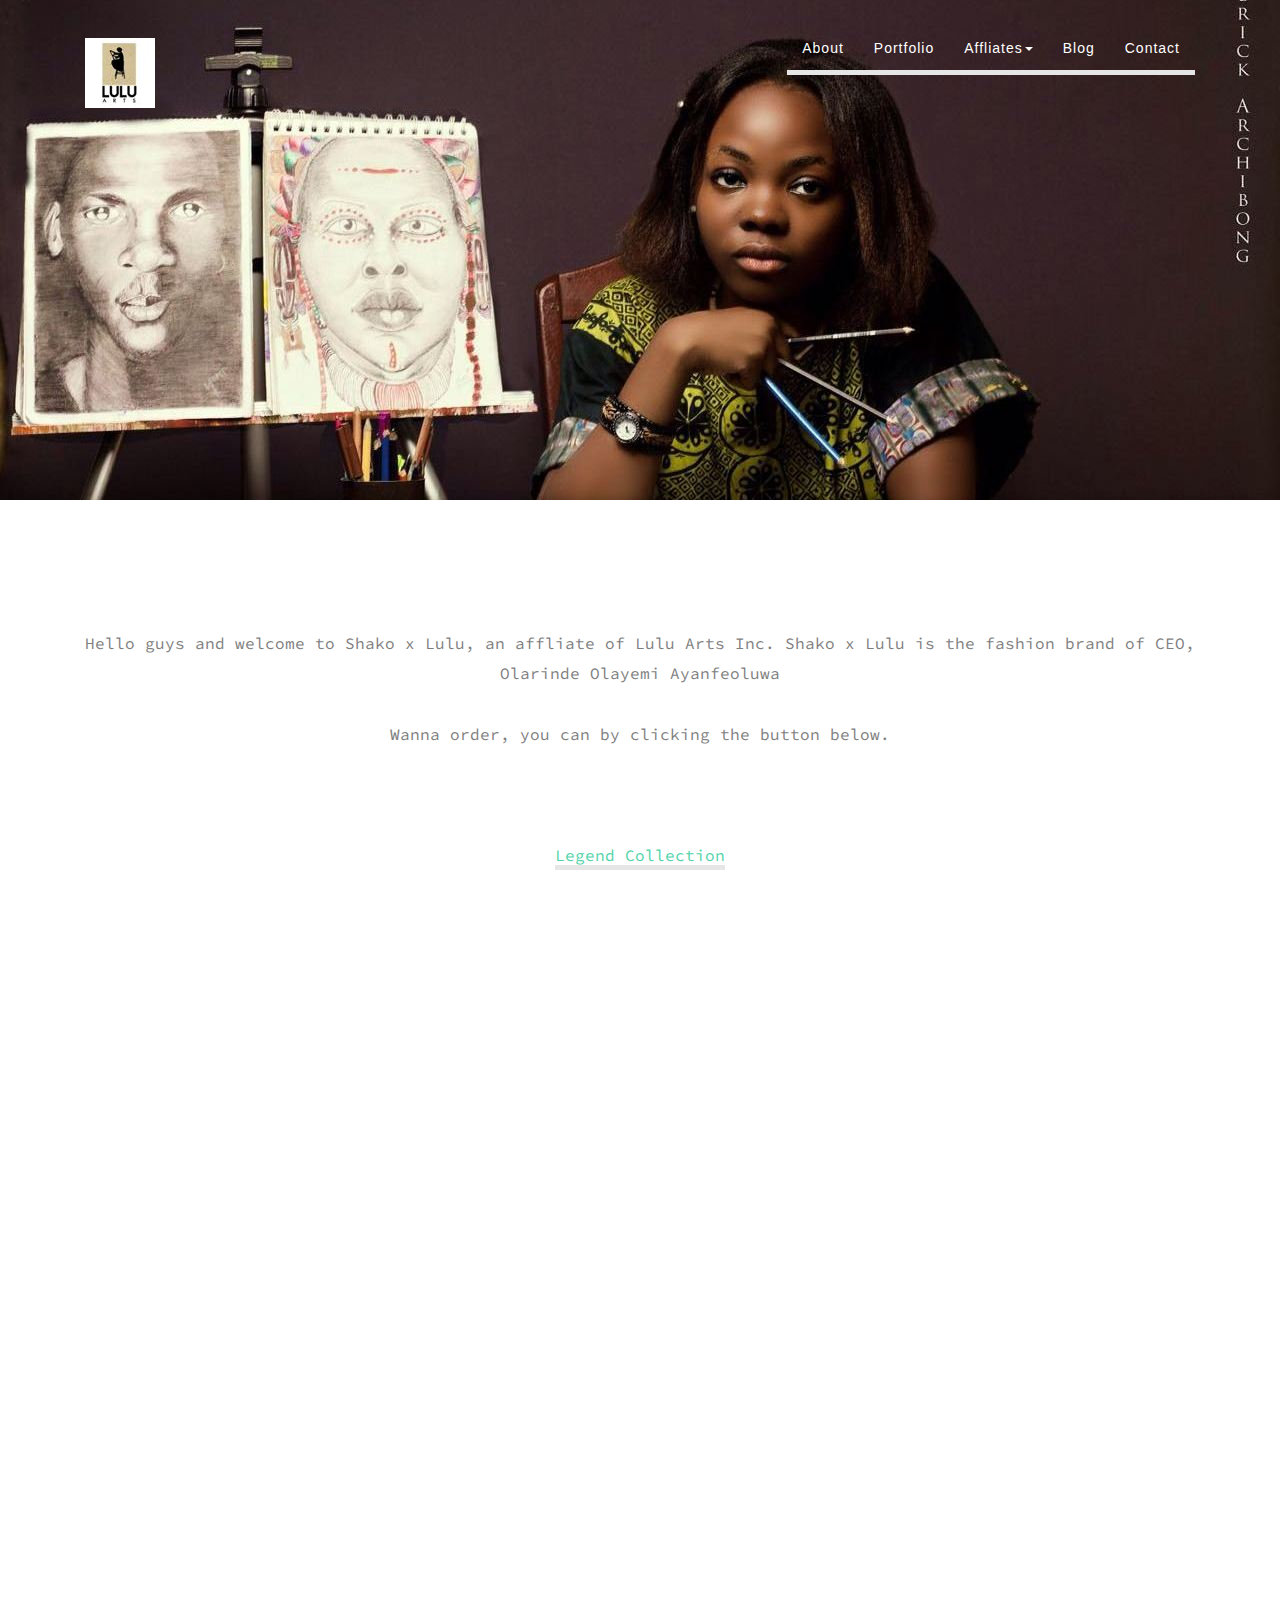
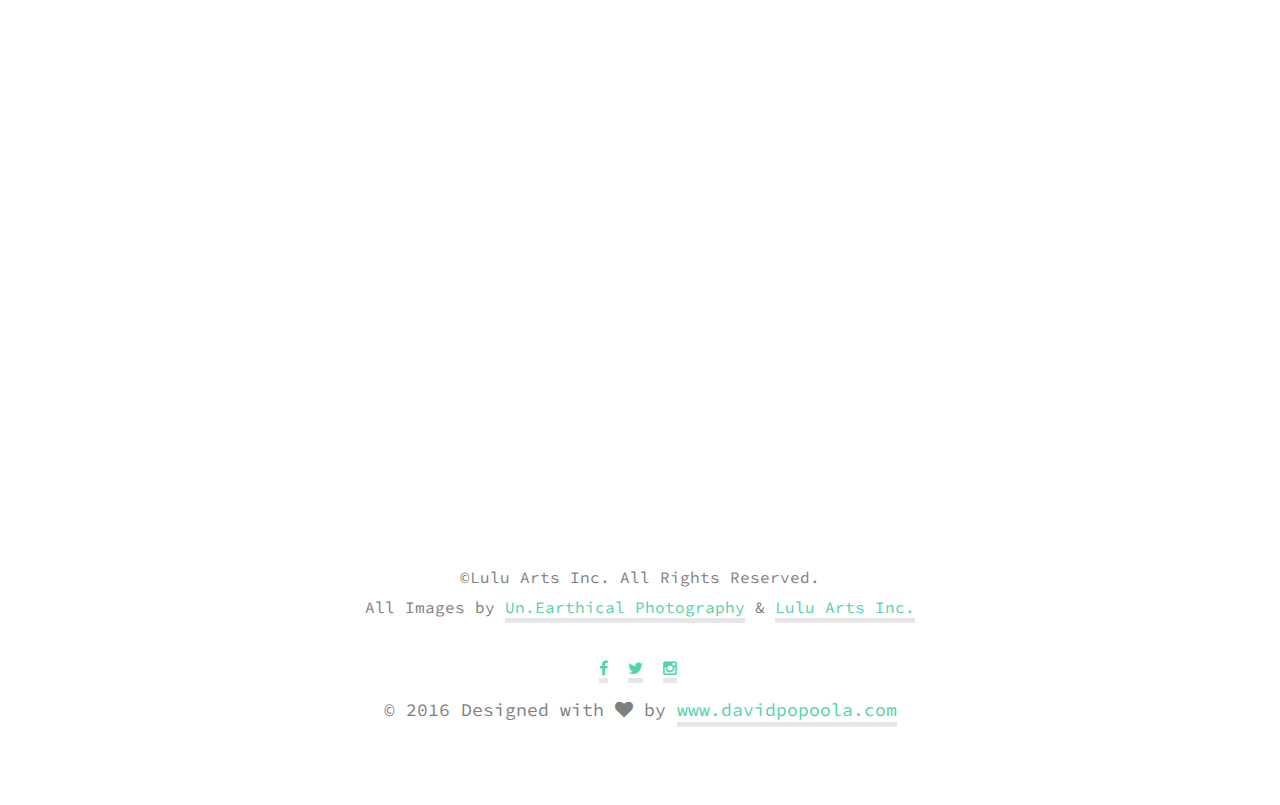
<file: sxl.html>
<!DOCTYPE html>
<html class="no-js">
	<head>
		<meta charset="utf-8">
		<meta http-equiv="X-UA-Compatible" content="IE=edge">
		<title>Lulu Arts</title>
		<meta name="viewport" content="width=device-width, initial-scale=1">
		<meta name="description" content="The official Website and home of Lulu Artistry" />
		<meta name="keywords" content="lulu, lulu arts, lulu artistry, ayanfe, ayanfeoluwa, olarinde, olayemi, olarinde olayemi ayanfeoluwa, unilag, unilagart, unilagartist, creative, Nigeria, artist in nigeria, scribbler, shako x lulu, sxl, charity with art, unearthical photography," />
		<meta name="author" content="David O. Popoola" />

	  	<!-- Facebook and Twitter integration -->
		<meta property="og:title" content=""/>
		<meta property="og:image" content=""/>
		<meta property="og:url" content=""/>
		<meta property="og:site_name" content=""/>
		<meta property="og:description" content=""/>
		<meta name="twitter:title" content="" />
		<meta name="twitter:image" content="" />
		<meta name="twitter:url" content="" />
		<meta name="twitter:card" content="" />

		<link rel="shortcut icon" href="favicon.ico"><!-- Her logo/bitmoji -->
		<link href="https://fonts.googleapis.com/css?family=Source+Code+Pro" rel="stylesheet">
		
		<link rel="stylesheet" href="css/animate.css">
		<link rel="stylesheet" href="css/icomoon.css">
		<link rel="stylesheet" href="css/bootstrap.css">
		<link rel="stylesheet" href="css/style.css">
		<link rel="stylesheet" href="css/font-awesome.min.css" type="text/css">
		<link rel="stylesheet" href="css/magnific-popup.css">
		<script src="js/modernizr-2.6.2.min.js"></script>
	</head>
	<body>

	<header class="header">
		<div class="container">
			<div class="navbar navbar-default" role="navigation">
				<div class="container-fluid">
					<div class="navbar-header">
						<button type="button" class="navbar-toggle" data-toggle="collapse" data-target=".navbar-collapse">
							<span class="sr-only">Toggle navigation</span>
							<span class="icon-bar"></span>
							<span class="icon-bar"></span>
							<span class="icon-bar"></span>
						</button>
						<a class="navbar-brand" id="noborder" href="index.html" style="font-size:24px; color:#1abc9c"> <img src="img/lulu/lulu.jpeg"#1abc9c alt="Lulu Arts" style="padding-left: 0px; border: 0px;"></a>
					</div><!-- end navbar-header -->
					<div class="navbar-collapse collapse">
						<ul class="nav navbar-nav navbar-right">
							<li><a href="about.html" >About</a></li>
							<li><a href="portfolio.html" >Portfolio</a></li>
							<li class="dropdown">
	                        	<a href="portfolio.html" class="dropdown-toggle" data-toggle="dropdown">Affliates<b class="caret"></b></a>
	                        	<ul class="dropdown-menu">
	                            	<li><a href="sxl.html">Shako x Lulu</a></li>
	                            	<li><a href="cwa.html">Charity With Art</a></li>
	                            	<li><a href="unearthical.html">Un.Earthical Photography</a></li>
	                        	</ul>
	                    	</li>
							<li><a href="http://blog.luluartistry.com" >Blog</a></li>
							<li><a href="contact.html" >Contact</a></li>
						</ul>
					</div><!--/.nav-collapse -->
				</div><!--/.container-fluid -->
			</div>
		</div><!-- end container -->
	</header><!-- end header -->
	
	<div id="fh5co-header" style="background-image: url(img/new/13.jpeg);" data-stellar-background-ratio="0.5">
		<div class="overlay"></div>
		<div class="bio-photo text-center work animate-box">
			<a href="img/sxl/sxllogol.jpeg" class="image-popup" title="Official logo of Shako x Lulu"><img src="img/sxl/sxllogo.jpeg" alt="Shako x Lulu official Logo. Shako x Lulu is an affliate of Lulu arts"></a>
		</div>
	</div>

	<div id="fh5co-main">

		<div class="fh5co-section fh5co-works">
			<div class="container">
				<!-- <div class="row">
					<div class="col-md-4 col-sm-4 col-xs-12 section-heading">
						<h2>Shako x Lulu Showcase page </h2>
					</div>
					<div class="col-md-8 col-sm-8 col-xs-12">
						<div class="row">
							<div class="col-md-6 col-sm-6 col-xs-6 work animate-box">
								<a href="img/sxl/1.jpeg" class="image-popup" title="Pictures from the exquisite just launched LEGEND collection of the Shako x Lulu fashion brand"><img src="img/sxl/1.jpeg" alt="Pictures from the exquisite just launched LEGEND collection of the Shako x Lulu fashion brand" class="img-responsive"></a>
							</div>
							<div class="col-md-6 col-sm-6 col-xs-6 work animate-box">
								<a href="img/sxl/2.jpeg" class="image-popup" title="Pictures from the exquisite just launched LEGEND collection of the Shako x Lulu fashion brand"><img src="img/sxl/2.jpeg" alt="Pictures from the exquisite just launched LEGEND collection of the Shako x Lulu fashion brand" class="img-responsive"></a>
							</div>
							<div class="col-md-6 col-sm-6 col-xs-6 work animate-box">
								<a href="img/sxl/3.jpeg" class="image-popup" title="Pictures from the exquisite just launched LEGEND collection of the Shako x Lulu fashion brand"><img src="img/sxl/3.jpeg" alt="Pictures from the exquisite just launched LEGEND collection of the Shako x Lulu fashion brand" class="img-responsive"></a>
							</div>
							<div class="col-md-6 col-sm-6 col-xs-6 work animate-box">
								<a href="img/sxl/4.jpeg" class="image-popup" title="Pictures from the exquisite just launched LEGEND collection of the Shako x Lulu fashion brand"><img src="img/sxl/4.jpeg" alt="Pictures from the exquisite just launched LEGEND collection of the Shako x Lulu fashion brand" class="img-responsive"></a>
							</div>
						</div>
					</div>
				</div> -->

				<div class="row">
					<div class="col-xs-12">
						<p class="text-center work">Hello guys and welcome to Shako x Lulu, an affliate of Lulu Arts Inc. Shako x Lulu is the fashion brand of CEO, Olarinde Olayemi Ayanfeoluwa</p>
						<p class="text-center">Wanna order, you can by clicking the button below.</p><br><br>
						<p class="text-center"><a href="#">Legend Collection</a></p>
					</div>
				</div>

				<div class="row">
					<div class="col-md-12 col-sm-12 col-xs-12">
						<div class="row">
							<div class="col-md-4 col-sm-4 col-xs-12 work animate-box">
								<a href="img/sxl/1.jpeg" class="image-popup" title="Pictures from the exquisite just launched LEGEND collection of the Shako x Lulu fashion brand"><img src="img/sxl/1.jpeg" alt="Pictures from the exquisite just launched LEGEND collection of the Shako x Lulu fashion brand" class="img-responsive"></a>
							</div>
							<div class="col-md-4 col-sm-4 col-xs-12 work animate-box">
								<a href="img/sxl/2.jpeg" class="image-popup" title="Pictures from the exquisite just launched LEGEND collection of the Shako x Lulu fashion brand"><img src="img/sxl/2.jpeg" alt="Pictures from the exquisite just launched LEGEND collection of the Shako x Lulu fashion brand" class="img-responsive"></a>
							</div>
							<div class="col-md-4 col-sm-6 col-xs-12 work animate-box">
								<a href="img/sxl/3.jpeg" class="image-popup" title="Pictures from the exquisite just launched LEGEND collection of the Shako x Lulu fashion brand"><img src="img/sxl/3.jpeg" alt="Pictures from the exquisite just launched LEGEND collection of the Shako x Lulu fashion brand" class="img-responsive"></a>
							</div>
							<!-- <div class="col-md-4 col-sm-6 col-xs-4 work animate-box">
								<a href="img/sxl/8.jpeg" class="image-popup" title="Pictures from the exquisite just launched LEGEND collection of the Shako x Lulu fashion brand"><img src="img/sxl/8.jpeg" alt="Pictures from the exquisite just launched LEGEND collection of the Shako x Lulu fashion brand" class="img-responsive"></a>
							</div> -->
						</div>
					</div>
				</div>
				<div class="row">
					<div class="col-md-12 col-sm-12 col-xs-12">
						<div class="row">
							<div class="col-md-4 col-sm-4 col-xs-12 work animate-box">
								<a href="img/sxl/5.jpeg" class="image-popup" title="Pictures from the exquisite just launched LEGEND collection of the Shako x Lulu fashion brand"><img src="img/sxl/5.jpeg" alt="Pictures from the exquisite just launched LEGEND collection of the Shako x Lulu fashion brand" class="img-responsive"></a>
							</div>
							<div class="col-md-4 col-sm-4 col-xs-12 work animate-box">
								<a href="img/sxl/9.jpeg" class="image-popup" title="Pictures from the exquisite just launched LEGEND collection of the Shako x Lulu fashion brand"><img src="img/sxl/9.jpeg" alt="Pictures from the exquisite just launched LEGEND collection of the Shako x Lulu fashion brand" class="img-responsive"></a>
							</div>
							<div class="col-md-4 col-sm-6 col-xs-12 work animate-box">
								<a href="img/sxl/7.jpeg" class="image-popup" title="Pictures from the exquisite just launched LEGEND collection of the Shako x Lulu fashion brand"><img src="img/sxl/7.jpeg" alt="Pictures from the exquisite just launched LEGEND collection of the Shako x Lulu fashion brand" class="img-responsive"></a>
							</div>
							<!-- <div class="col-md-4 col-sm-6 col-xs-4 work animate-box">
								<a href="img/sxl/8.jpeg" class="image-popup" title="Pictures from the exquisite just launched LEGEND collection of the Shako x Lulu fashion brand"><img src="img/sxl/8.jpeg" alt="Pictures from the exquisite just launched LEGEND collection of the Shako x Lulu fashion brand" class="img-responsive"></a>
							</div> -->
						</div>
					</div>
				</div>
				<div class="row">
					<div class="col-md-12 col-sm-12 col-xs-12">
						<div class="row">
							<div class="col-md-4 col-sm-4 col-xs-12 work animate-box">
								<a href="img/sxl/4.jpeg" class="image-popup" title="Pictures from the exquisite just launched LEGEND collection of the Shako x Lulu fashion brand"><img src="img/sxl/4.jpeg" alt="Pictures from the exquisite just launched LEGEND collection of the Shako x Lulu fashion brand" class="img-responsive"></a>
							</div>
							<div class="col-md-4 col-sm-4 col-xs-12 work animate-box">
								<a href="img/sxl/9.jpeg" class="image-popup" title="Pictures from the exquisite just launched LEGEND collection of the Shako x Lulu fashion brand"><img src="img/sxl/9.jpeg" alt="Pictures from the exquisite just launched LEGEND collection of the Shako x Lulu fashion brand" class="img-responsive"></a>
							</div>
							<div class="col-md-4 col-sm-6 col-xs-12 work animate-box">
								<a href="img/sxl/10.jpeg" class="image-popup" title="Pictures from the exquisite just launched LEGEND collection of the Shako x Lulu fashion brand"><img src="img/sxl/10.jpeg" alt="Pictures from the exquisite just launched LEGEND collection of the Shako x Lulu fashion brand" class="img-responsive"></a>
							</div>
							<!-- <div class="col-md-4 col-sm-6 col-xs-4 work animate-box">
								<a href="img/sxl/8.jpeg" class="image-popup" title="Pictures from the exquisite just launched LEGEND collection of the Shako x Lulu fashion brand"><img src="img/sxl/8.jpeg" alt="Pictures from the exquisite just launched LEGEND collection of the Shako x Lulu fashion brand" class="img-responsive"></a>
							</div> -->
						</div>
					</div>
				</div><br><br><br><br>
				<p class="text-center"><a href="#">Blah blah Collection</a></p><br><br>
				<div class="row">
					<div class="col-md-12 col-sm-12 col-xs-12">
						<div class="row">
							<div class="col-md-4 col-sm-4 col-xs-12 work animate-box">
								<a href="img/sxl/11.jpeg" class="image-popup" title="Pictures from the exquisite just launched LEGEND collection of the Shako x Lulu fashion brand"><img src="img/sxl/11.jpeg" alt="Pictures from the exquisite just launched LEGEND collection of the Shako x Lulu fashion brand" class="img-responsive"></a>
							</div>
							<div class="col-md-4 col-sm-4 col-xs-12 work animate-box">
								<a href="img/sxl/12.jpeg" class="image-popup" title="Pictures from the exquisite just launched LEGEND collection of the Shako x Lulu fashion brand"><img src="img/sxl/12.jpeg" alt="Pictures from the exquisite just launched LEGEND collection of the Shako x Lulu fashion brand" class="img-responsive"></a>
							</div>
							<div class="col-md-4 col-sm-6 col-xs-12 work animate-box">
								<a href="img/sxl/13.jpeg" class="image-popup" title="Pictures from the exquisite just launched LEGEND collection of the Shako x Lulu fashion brand"><img src="img/sxl/13.jpeg" alt="Pictures from the exquisite just launched LEGEND collection of the Shako x Lulu fashion brand" class="img-responsive"></a>
							</div>
							<!-- <div class="col-md-4 col-sm-6 col-xs-4 work animate-box">
								<a href="img/sxl/8.jpeg" class="image-popup" title="Pictures from the exquisite just launched LEGEND collection of the Shako x Lulu fashion brand"><img src="img/sxl/8.jpeg" alt="Pictures from the exquisite just launched LEGEND collection of the Shako x Lulu fashion brand" class="img-responsive"></a>
							</div> -->
						</div>
					</div>
				</div><br>
				<div class="row">
					<div class="col-md-12 col-sm-12 col-xs-12">
						<div class="row">
							<div class="col-md-4 col-sm-4 col-xs-12 work animate-box">
								<a href="img/sxl/14.jpeg" class="image-popup" title="Pictures from the exquisite just launched LEGEND collection of the Shako x Lulu fashion brand"><img src="img/sxl/14.jpeg" alt="Pictures from the exquisite just launched LEGEND collection of the Shako x Lulu fashion brand" class="img-responsive"></a>
							</div>
							<div class="col-md-4 col-sm-4 col-xs-12 work animate-box">
								<a href="img/sxl/16.jpeg" class="image-popup" title="Pictures from the exquisite just launched LEGEND collection of the Shako x Lulu fashion brand"><img src="img/sxl/16.jpeg" alt="Pictures from the exquisite just launched LEGEND collection of the Shako x Lulu fashion brand" class="img-responsive"></a>
							</div>
							<div class="col-md-4 col-sm-6 col-xs-12 work animate-box">
								<a href="img/sxl/15.jpeg" class="image-popup" title="Pictures from the exquisite just launched LEGEND collection of the Shako x Lulu fashion brand"><img src="img/sxl/15.jpeg" alt="Pictures from the exquisite just launched LEGEND collection of the Shako x Lulu fashion brand" class="img-responsive"></a>
							</div>
							<!-- <div class="col-md-4 col-sm-6 col-xs-4 work animate-box">
								<a href="img/sxl/8.jpeg" class="image-popup" title="Pictures from the exquisite just launched LEGEND collection of the Shako x Lulu fashion brand"><img src="img/sxl/8.jpeg" alt="Pictures from the exquisite just launched LEGEND collection of the Shako x Lulu fashion brand" class="img-responsive"></a>
							</div> -->
						</div>
					</div>
				</div>
				<!-- <div class="row">
					<div class="col-md-12 col-sm-12 col-xs-12">
						<div class="row">
							<div class="col-md-4 col-sm-4 col-xs-12 work animate-box">
								<a href="img/sxl/17.jpeg" class="image-popup" title="Pictures from the exquisite just launched LEGEND collection of the Shako x Lulu fashion brand"><img src="img/sxl/17.jpeg" alt="Pictures from the exquisite just launched LEGEND collection of the Shako x Lulu fashion brand" class="img-responsive"></a>
							</div>
						</div>
					</div>
				</div> -->
			</div>
		</div>

		<!-- END .fh5co-section -->

		


		<div class="fh5co-section">
			<div class="container">
				<div class="row">
					<div class="col-md-12 col-sm-12 col-xs-12 text-center">
						<div class="col-md-12">
							<p>&copy;Lulu Arts Inc. All Rights Reserved. <br> All Images by <a href="https://instagram.com/un.earthical" target="_blank">Un.Earthical Photography</a> &amp; <a href="index.html" target="_blank">Lulu Arts Inc.</a></p>
						</div>
					</div>
				</div>
				<div class="row">
			<div class="col-sm-12 text-center" data-sr='enter bottom, wait 0.32s'>
				<div class="social">
					<ul class="list-inline">
						<li><a href="https://web.facebook.com/LuluArtistry/" target="_blank"><i class="fa fa-facebook"></i></a></li>
						<li><a href="https://twitter.com/i_ayanfee" target="_blank"><i class="fa fa-twitter"></i></a></li>
						<li><a href="https://www.instagram.com/ayanfee__" target="_blank"><i class="fa fa-instagram"></i></a></li>
					</ul>
				</div>

				<p style="font-size:18px">&copy; 2016 Designed with <i class="fa fa-heart"></i> by <a href="http://davidpopoola.com" title="visit davidpopoola.com">www.davidpopoola.com</a></p>
			</div>
		</div>
			</div>
		</div>

		<!-- END .fh5co-section -->


	

	</div>


	<!-- jQuery -->
	<script src="js/jquery.min.js"></script>
	<!-- jQuery Easing -->
	<script src="js/jquery.easing.1.3.js"></script>
	<!-- Bootstrap -->
	<script src="js/bootstrap.min.js"></script>
	<!-- Stellar -->
	<script src="js/jquery.stellar.min.js"></script>
	<!-- Waypoints -->
	<script src="js/jquery.waypoints.min.js"></script>
	<!-- Magnific Popup -->
	<script src="js/jquery.magnific-popup.min.js"></script>
	<script src="js/magnific-popup-options.js"></script>
	<!-- MAIN JS -->
	<script src="js/main.js"></script>
	</body>
</html>
</file>
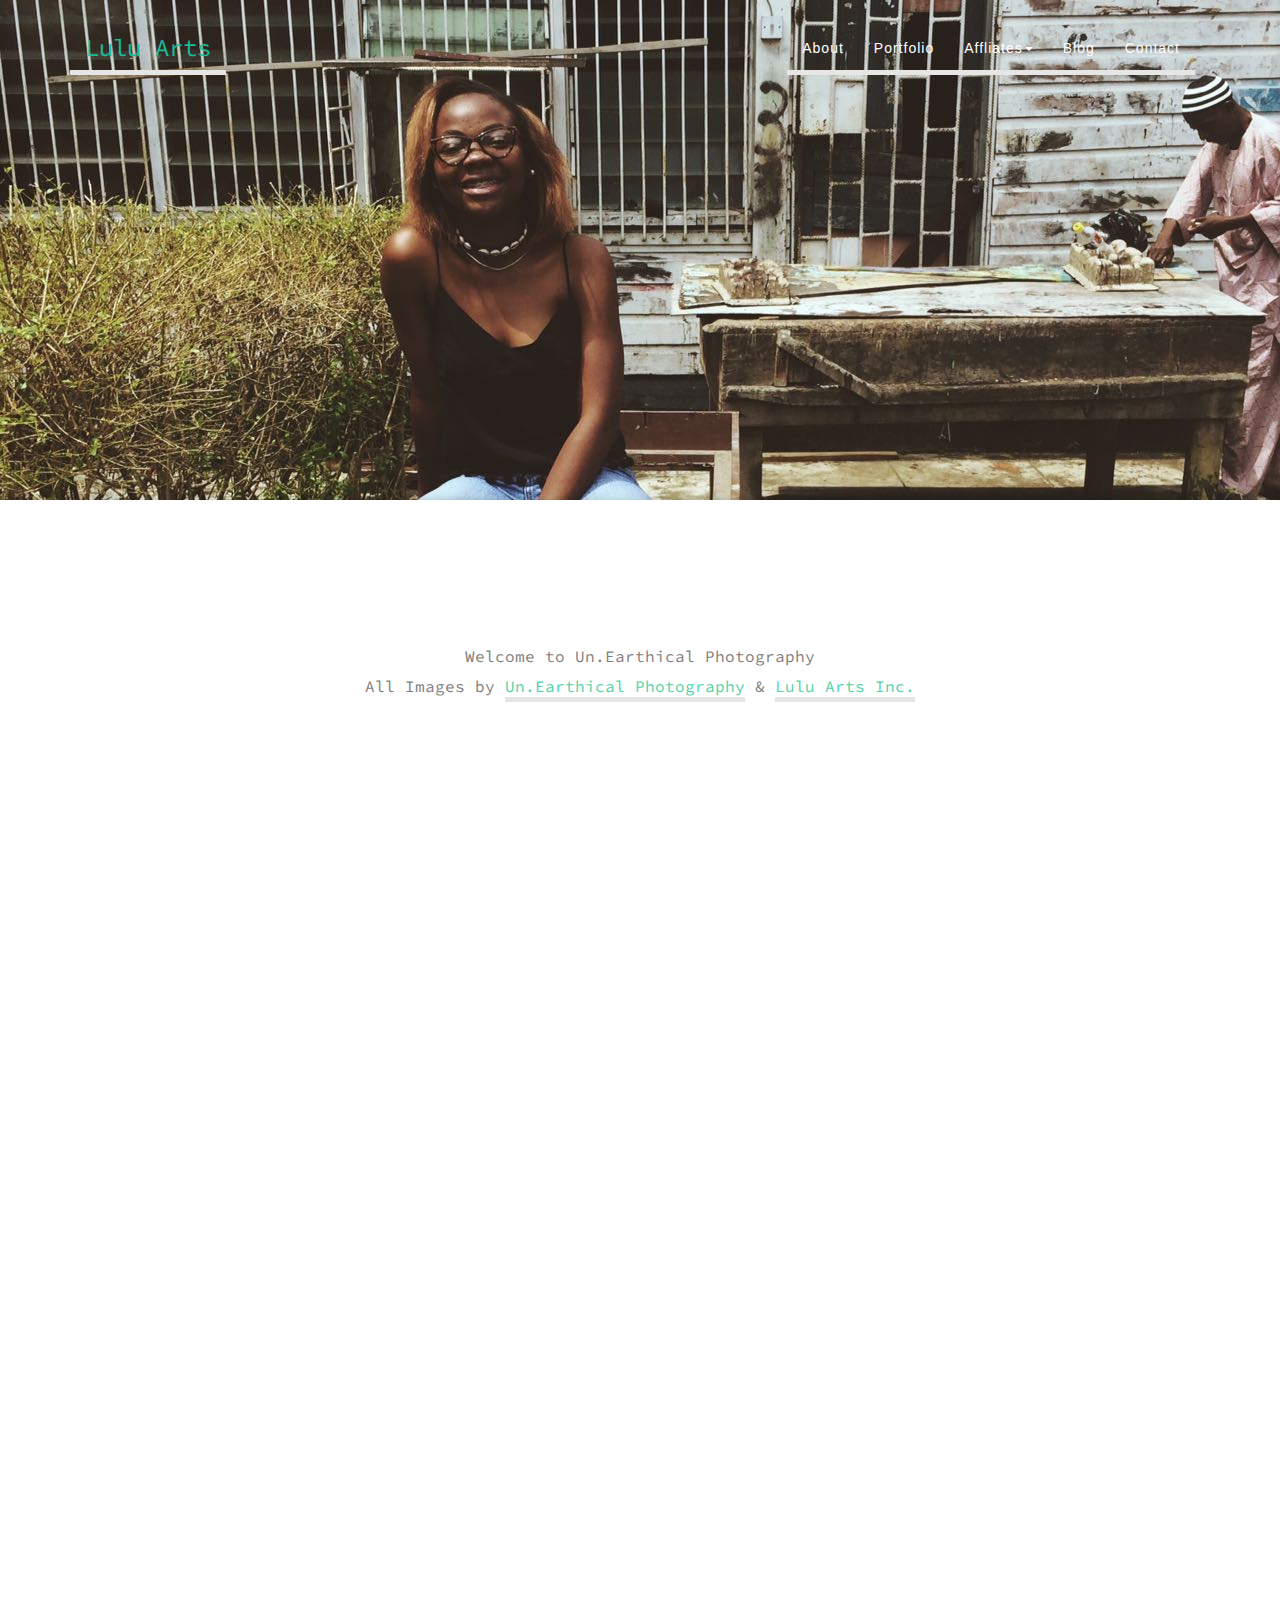
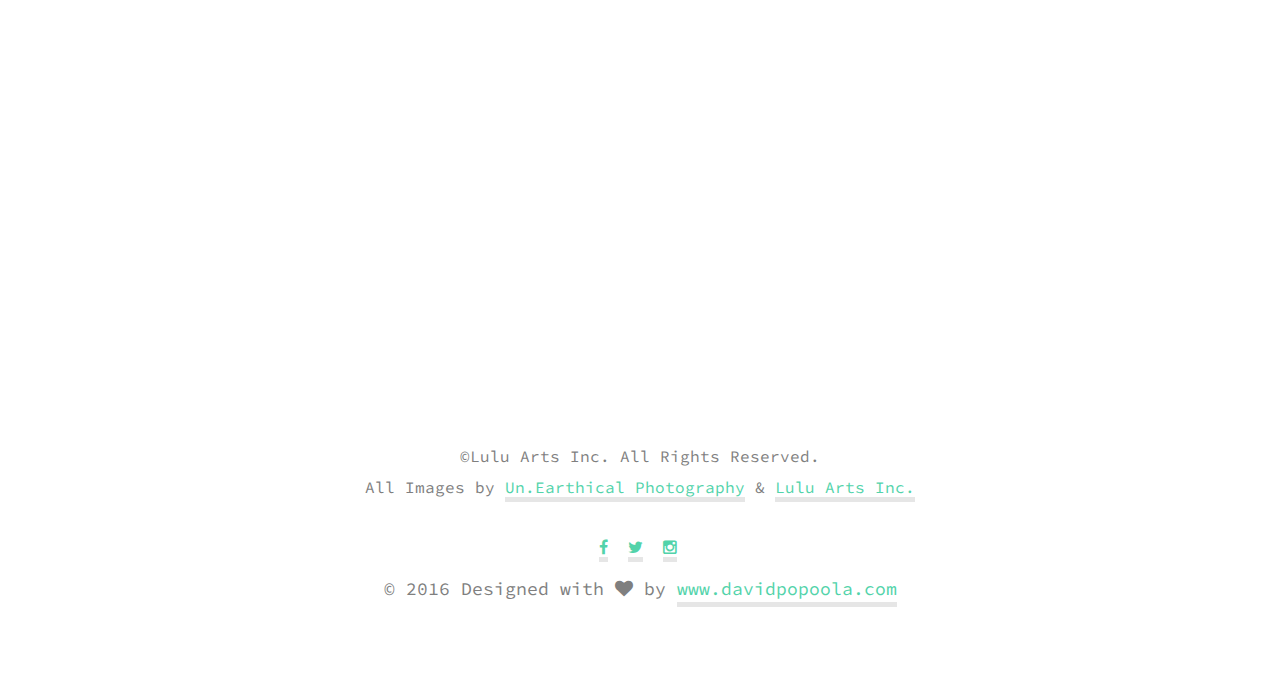
<file: unearthical.html>
<!DOCTYPE html>
<html class="no-js">
	<head>
		<meta charset="utf-8">
		<meta http-equiv="X-UA-Compatible" content="IE=edge">
		<title>Lulu Arts</title>
		<meta name="viewport" content="width=device-width, initial-scale=1">
		<meta name="description" content="The official Website and home of Lulu Artistry" />
		<meta name="keywords" content="lulu, lulu arts, lulu artistry, ayanfe, ayanfeoluwa, olarinde, olayemi, olarinde olayemi ayanfeoluwa, unilag, unilagart, unilagartist, creative, Nigeria, artist in nigeria, scribbler, shako x lulu, sxl, charity with art, unearthical photography," />
		<meta name="author" content="David O. Popoola" />

	  	<!-- Facebook and Twitter integration -->
		<meta property="og:title" content=""/>
		<meta property="og:image" content=""/>
		<meta property="og:url" content=""/>
		<meta property="og:site_name" content=""/>
		<meta property="og:description" content=""/>
		<meta name="twitter:title" content="" />
		<meta name="twitter:image" content="" />
		<meta name="twitter:url" content="" />
		<meta name="twitter:card" content="" />

		<link rel="shortcut icon" href="favicon.ico"><!-- Her logo/bitmoji -->
		<link href="https://fonts.googleapis.com/css?family=Source+Code+Pro" rel="stylesheet">
		
		<link rel="stylesheet" href="css/animate.css">
		<link rel="stylesheet" href="css/icomoon.css">
		<link rel="stylesheet" href="css/bootstrap.css">
		<link rel="stylesheet" href="css/style.css">
		<link rel="stylesheet" href="css/magnific-popup.css">
		<link rel="stylesheet" href="css/font-awesome.min.css" type="text/css">
		<script src="js/modernizr-2.6.2.min.js"></script>
	</head>
	<body>

	<header class="header">
		<div class="container">
			<div class="navbar navbar-default" role="navigation">
				<div class="container-fluid">
					<div class="navbar-header">
						<button type="button" class="navbar-toggle" data-toggle="collapse" data-target=".navbar-collapse">
							<span class="sr-only">Toggle navigation</span>
							<span class="icon-bar"></span>
							<span class="icon-bar"></span>
							<span class="icon-bar"></span>
						</button>
						<a class="navbar-brand" href="index.html" style="font-size:24px; color:#1abc9c"><!-- <img src="assets/images/logo.jpeg"#1abc9c alt="David Popoola">--> Lulu Arts</a>
					</div><!-- end navbar-header -->
					<div class="navbar-collapse collapse">
						<ul class="nav navbar-nav navbar-right">
							<li><a href="about.html" >About</a></li>
							<li><a href="portfolio.html" >Portfolio</a></li>
							<li class="dropdown">
	                        	<a href="portfolio.html" class="dropdown-toggle" data-toggle="dropdown">Affliates<b class="caret"></b></a>
	                        	<ul class="dropdown-menu">
	                            	<li><a href="sxl.html">Shako x Lulu</a></li>
	                            	<li><a href="cwa.html">Charity With Art</a></li>
	                            	<li><a href="unearthical.html">Un.Earthical Photography</a></li>
	                        	</ul>
	                    	</li>
							<li><a href="http://blog.luluartistry.com" >Blog</a></li>
							<li><a href="contact.html" >Contact</a></li>
						</ul>
					</div><!--/.nav-collapse -->
				</div><!--/.container-fluid -->
			</div>
		</div><!-- end container -->
	</header><!-- end header -->
	
	<div id="fh5co-header" style="background-image: url(img/new/8.jpeg);" data-stellar-background-ratio="0.5">
		<div class="overlay"></div>
		<div class="bio-photo text-center work animate-box">
			<a href="img/lulu/lulu.jpeg" class="image-popup" title="Official logo of Lulu Arts Inc."><img src="img/lulu/lululogo.jpeg" alt="Lulu Arts Inc. Official Logo"></a>
		</div>
	</div>

	<div id="fh5co-main">
	<br><br>

		<div class="row">
					<div class="col-md-12 col-sm-12 col-xs-12 text-center">
						<div class="col-md-12">
							<p>Welcome to Un.Earthical Photography <br> All Images by <a href="#">Un.Earthical Photography</a> &amp; <a href="index.html" target="_blank">Lulu Arts Inc.</a></p>
						</div>
					</div>
		</div>
		<div class="fh5co-section fh5co-works">
			<div class="container">
				<div class="row">
					<div class="col-md-12 col-sm-12 col-xs-12">
						<div class="row">
							<div class="col-md-4 col-sm-4 col-xs-12 work animate-box">
								<a href="img/unearthical/1.jpeg" class="image-popup" title="Exclusive pictures from Un.Earthical Photography, an affliate of Lulu Arts Inc."><img src="img/unearthical/1.jpeg" alt="Exclusive pictures from Un.Earthical Photography, an affliate of Lulu Arts Inc." class="img-responsive"></a>
							</div>
							<div class="col-md-4 col-sm-4 col-xs-12 work animate-box">
								<a href="img/unearthical/2.jpeg" class="image-popup" title="Exclusive pictures from Un.Earthical Photography, an affliate of Lulu Arts Inc."><img src="img/unearthical/2.jpeg" alt="Exclusive pictures from Un.Earthical Photography, an affliate of Lulu Arts Inc." class="img-responsive"></a>
							</div>
							<div class="col-md-4 col-sm-6 col-xs-12 work animate-box">
								<a href="img/unearthical/3.jpeg" class="image-popup" title="Exclusive pictures from Un.Earthical Photography, an affliate of Lulu Arts Inc."><img src="img/unearthical/3.jpeg" alt="Exclusive pictures from Un.Earthical Photography, an affliate of Lulu Arts Inc." class="img-responsive"></a>
							</div>
						</div>
					</div>
				</div>
				<div class="row">
					<div class="col-md-12 col-sm-12 col-xs-12">
						<div class="row">
							<div class="col-md-4 col-sm-4 col-xs-12 work animate-box">
								<a href="img/unearthical/4.PNG" class="image-popup" title="Exclusive pictures from Un.Earthical Photography, an affliate of Lulu Arts Inc."><img src="img/unearthical/4.PNG" alt="Exclusive pictures from Un.Earthical Photography, an affliate of Lulu Arts Inc." class="img-responsive"></a>
							</div>
							<div class="col-md-4 col-sm-4 col-xs-12 work animate-box">
								<a href="img/unearthical/5.PNG" class="image-popup" title="Exclusive pictures from Un.Earthical Photography, an affliate of Lulu Arts Inc."><img src="img/unearthical/5.PNG" alt="Exclusive pictures from Un.Earthical Photography, an affliate of Lulu Arts Inc." class="img-responsive"></a>
							</div>
							<div class="col-md-4 col-sm-6 col-xs-12 work animate-box">
								<a href="img/unearthical/6.PNG" class="image-popup" title="Exclusive pictures from Un.Earthical Photography, an affliate of Lulu Arts Inc."><img src="img/unearthical/6.PNG" alt="Exclusive pictures from Un.Earthical Photography, an affliate of Lulu Arts Inc." class="img-responsive"></a>
							</div>
						</div>
					</div>
				</div>
				<div class="row">
					<div class="col-md-12 col-sm-12 col-xs-12">
						<div class="row">
							<div class="col-md-4 col-sm-4 col-xs-12 work animate-box">
								<a href="img/unearthical/7.PNG" class="image-popup" title="Exclusive pictures from Un.Earthical Photography, an affliate of Lulu Arts Inc."><img src="img/unearthical/7.PNG" alt="Exclusive pictures from Un.Earthical Photography, an affliate of Lulu Arts Inc." class="img-responsive"></a>
							</div>
							<div class="col-md-4 col-sm-4 col-xs-12 work animate-box">
								<a href="img/unearthical/8.PNG" class="image-popup" title="Exclusive pictures from Un.Earthical Photography, an affliate of Lulu Arts Inc."><img src="img/unearthical/8.PNG" alt="Exclusive pictures from Un.Earthical Photography, an affliate of Lulu Arts Inc." class="img-responsive"></a>
							</div>
							<div class="col-md-4 col-sm-6 col-xs-12 work animate-box">
								<a href="img/unearthical/9.PNG" class="image-popup" title="Exclusive pictures from Un.Earthical Photography, an affliate of Lulu Arts Inc."><img src="img/unearthical/9.PNG" alt="Exclusive pictures from Un.Earthical Photography, an affliate of Lulu Arts Inc." class="img-responsive"></a>
							</div>
						</div>
					</div>
				</div>
				
			</div>
		</div>

		<!-- END .fh5co-section -->

		<div class="fh5co-section">
			<div class="container">
				<div class="row">
					<div class="col-md-12 col-sm-12 col-xs-12 text-center">
						<div class="col-md-12">
							<p>&copy;Lulu Arts Inc. All Rights Reserved. <br> All Images by <a href="https://instagram.com/un.earthical" target="_blank">Un.Earthical Photography</a> &amp; <a href="index.html" target="_blank">Lulu Arts Inc.</a></p>
						</div>
					</div>
				</div>
				<div class="row">
			<div class="col-sm-12 text-center" data-sr='enter bottom, wait 0.32s'>
				<div class="social">
					<ul class="list-inline">
						<li><a href="https://web.facebook.com/LuluArtistry/" target="_blank"><i class="fa fa-facebook"></i></a></li>
						<li><a href="https://twitter.com/i_ayanfee" target="_blank"><i class="fa fa-twitter"></i></a></li>
						<li><a href="https://www.instagram.com/ayanfee__" target="_blank"><i class="fa fa-instagram"></i></a></li>
					</ul>
				</div>

				<p style="font-size:18px">&copy; 2016 Designed with <i class="fa fa-heart"></i> by <a href="http://davidpopoola.com" title="visit davidpopoola.com">www.davidpopoola.com</a></p>
			</div>
		</div>
			</div>
		</div>
		<!-- END .fh5co-section -->
	</div>


	<!-- jQuery -->
	<script src="js/jquery.min.js"></script>
	<!-- jQuery Easing -->
	<script src="js/jquery.easing.1.3.js"></script>
	<!-- Bootstrap -->
	<script src="js/bootstrap.min.js"></script>
	<!-- Stellar -->
	<script src="js/jquery.stellar.min.js"></script>
	<!-- Waypoints -->
	<script src="js/jquery.waypoints.min.js"></script>
	<!-- Magnific Popup -->
	<script src="js/jquery.magnific-popup.min.js"></script>
	<script src="js/magnific-popup-options.js"></script>	
	<!-- MAIN JS -->
	<script src="js/main.js"></script>
	</body>
</html>
</file>
<file: css/icomoon.css>
@font-face {
    font-family: 'icomoon';
    src:    url('fonts/icomoon.eot?195opb');
    src:    url('fonts/icomoon.eot?195opb#iefix') format('embedded-opentype'),
        url('fonts/icomoon.ttf?195opb') format('truetype'),
        url('fonts/icomoon.woff?195opb') format('woff'),
        url('fonts/icomoon.svg?195opb#icomoon') format('svg');
    font-weight: normal;
    font-style: normal;
}

[class^="icon-"], [class*=" icon-"] {
    /* use !important to prevent issues with browser extensions that change fonts */
    font-family: 'icomoon' !important;
    speak: none;
    font-style: normal;
    font-weight: normal;
    font-variant: normal;
    text-transform: none;
    line-height: 1;

    /* Better Font Rendering =========== */
    -webkit-font-smoothing: antialiased;
    -moz-osx-font-smoothing: grayscale;
}

.icon-glass:before {
    content: "\f000";
}
.icon-music:before {
    content: "\f001";
}
.icon-search:before {
    content: "\f002";
}
.icon-envelope-o:before {
    content: "\f003";
}
.icon-heart:before {
    content: "\f004";
}
.icon-star:before {
    content: "\f005";
}
.icon-star-o:before {
    content: "\f006";
}
.icon-user:before {
    content: "\f007";
}
.icon-film:before {
    content: "\f008";
}
.icon-th-large:before {
    content: "\f009";
}
.icon-th:before {
    content: "\f00a";
}
.icon-th-list:before {
    content: "\f00b";
}
.icon-check:before {
    content: "\f00c";
}
.icon-close:before {
    content: "\f00d";
}
.icon-remove:before {
    content: "\f00d";
}
.icon-times:before {
    content: "\f00d";
}
.icon-search-plus:before {
    content: "\f00e";
}
.icon-search-minus:before {
    content: "\f010";
}
.icon-power-off:before {
    content: "\f011";
}
.icon-signal:before {
    content: "\f012";
}
.icon-cog:before {
    content: "\f013";
}
.icon-gear:before {
    content: "\f013";
}
.icon-trash-o:before {
    content: "\f014";
}
.icon-home:before {
    content: "\f015";
}
.icon-file-o:before {
    content: "\f016";
}
.icon-clock-o:before {
    content: "\f017";
}
.icon-road:before {
    content: "\f018";
}
.icon-download:before {
    content: "\f019";
}
.icon-arrow-circle-o-down:before {
    content: "\f01a";
}
.icon-arrow-circle-o-up:before {
    content: "\f01b";
}
.icon-inbox:before {
    content: "\f01c";
}
.icon-play-circle-o:before {
    content: "\f01d";
}
.icon-repeat:before {
    content: "\f01e";
}
.icon-rotate-right:before {
    content: "\f01e";
}
.icon-refresh:before {
    content: "\f021";
}
.icon-list-alt:before {
    content: "\f022";
}
.icon-lock:before {
    content: "\f023";
}
.icon-flag:before {
    content: "\f024";
}
.icon-headphones:before {
    content: "\f025";
}
.icon-volume-off:before {
    content: "\f026";
}
.icon-volume-down:before {
    content: "\f027";
}
.icon-volume-up:before {
    content: "\f028";
}
.icon-qrcode:before {
    content: "\f029";
}
.icon-barcode:before {
    content: "\f02a";
}
.icon-tag:before {
    content: "\f02b";
}
.icon-tags:before {
    content: "\f02c";
}
.icon-book:before {
    content: "\f02d";
}
.icon-bookmark:before {
    content: "\f02e";
}
.icon-print:before {
    content: "\f02f";
}
.icon-camera:before {
    content: "\f030";
}
.icon-font:before {
    content: "\f031";
}
.icon-bold:before {
    content: "\f032";
}
.icon-italic:before {
    content: "\f033";
}
.icon-text-height:before {
    content: "\f034";
}
.icon-text-width:before {
    content: "\f035";
}
.icon-align-left:before {
    content: "\f036";
}
.icon-align-center:before {
    content: "\f037";
}
.icon-align-right:before {
    content: "\f038";
}
.icon-align-justify:before {
    content: "\f039";
}
.icon-list:before {
    content: "\f03a";
}
.icon-dedent:before {
    content: "\f03b";
}
.icon-outdent:before {
    content: "\f03b";
}
.icon-indent:before {
    content: "\f03c";
}
.icon-video-camera:before {
    content: "\f03d";
}
.icon-image:before {
    content: "\f03e";
}
.icon-photo:before {
    content: "\f03e";
}
.icon-picture-o:before {
    content: "\f03e";
}
.icon-pencil:before {
    content: "\f040";
}
.icon-map-marker:before {
    content: "\f041";
}
.icon-adjust:before {
    content: "\f042";
}
.icon-tint:before {
    content: "\f043";
}
.icon-edit:before {
    content: "\f044";
}
.icon-pencil-square-o:before {
    content: "\f044";
}
.icon-share-square-o:before {
    content: "\f045";
}
.icon-check-square-o:before {
    content: "\f046";
}
.icon-arrows:before {
    content: "\f047";
}
.icon-step-backward:before {
    content: "\f048";
}
.icon-fast-backward:before {
    content: "\f049";
}
.icon-backward:before {
    content: "\f04a";
}
.icon-play:before {
    content: "\f04b";
}
.icon-pause:before {
    content: "\f04c";
}
.icon-stop:before {
    content: "\f04d";
}
.icon-forward:before {
    content: "\f04e";
}
.icon-fast-forward:before {
    content: "\f050";
}
.icon-step-forward:before {
    content: "\f051";
}
.icon-eject:before {
    content: "\f052";
}
.icon-chevron-left:before {
    content: "\f053";
}
.icon-chevron-right:before {
    content: "\f054";
}
.icon-plus-circle:before {
    content: "\f055";
}
.icon-minus-circle:before {
    content: "\f056";
}
.icon-times-circle:before {
    content: "\f057";
}
.icon-check-circle:before {
    content: "\f058";
}
.icon-question-circle:before {
    content: "\f059";
}
.icon-info-circle:before {
    content: "\f05a";
}
.icon-crosshairs:before {
    content: "\f05b";
}
.icon-times-circle-o:before {
    content: "\f05c";
}
.icon-check-circle-o:before {
    content: "\f05d";
}
.icon-ban:before {
    content: "\f05e";
}
.icon-arrow-left:before {
    content: "\f060";
}
.icon-arrow-right:before {
    content: "\f061";
}
.icon-arrow-up:before {
    content: "\f062";
}
.icon-arrow-down:before {
    content: "\f063";
}
.icon-mail-forward:before {
    content: "\f064";
}
.icon-share:before {
    content: "\f064";
}
.icon-expand:before {
    content: "\f065";
}
.icon-compress:before {
    content: "\f066";
}
.icon-plus:before {
    content: "\f067";
}
.icon-minus:before {
    content: "\f068";
}
.icon-asterisk:before {
    content: "\f069";
}
.icon-exclamation-circle:before {
    content: "\f06a";
}
.icon-gift:before {
    content: "\f06b";
}
.icon-leaf:before {
    content: "\f06c";
}
.icon-fire:before {
    content: "\f06d";
}
.icon-eye:before {
    content: "\f06e";
}
.icon-eye-slash:before {
    content: "\f070";
}
.icon-exclamation-triangle:before {
    content: "\f071";
}
.icon-warning:before {
    content: "\f071";
}
.icon-plane:before {
    content: "\f072";
}
.icon-calendar:before {
    content: "\f073";
}
.icon-random:before {
    content: "\f074";
}
.icon-comment:before {
    content: "\f075";
}
.icon-magnet:before {
    content: "\f076";
}
.icon-chevron-up:before {
    content: "\f077";
}
.icon-chevron-down:before {
    content: "\f078";
}
.icon-retweet:before {
    content: "\f079";
}
.icon-shopping-cart:before {
    content: "\f07a";
}
.icon-folder:before {
    content: "\f07b";
}
.icon-folder-open:before {
    content: "\f07c";
}
.icon-arrows-v:before {
    content: "\f07d";
}
.icon-arrows-h:before {
    content: "\f07e";
}
.icon-bar-chart:before {
    content: "\f080";
}
.icon-bar-chart-o:before {
    content: "\f080";
}
.icon-twitter-square:before {
    content: "\f081";
}
.icon-facebook-square:before {
    content: "\f082";
}
.icon-camera-retro:before {
    content: "\f083";
}
.icon-key:before {
    content: "\f084";
}
.icon-cogs:before {
    content: "\f085";
}
.icon-gears:before {
    content: "\f085";
}
.icon-comments:before {
    content: "\f086";
}
.icon-thumbs-o-up:before {
    content: "\f087";
}
.icon-thumbs-o-down:before {
    content: "\f088";
}
.icon-star-half:before {
    content: "\f089";
}
.icon-heart-o:before {
    content: "\f08a";
}
.icon-sign-out:before {
    content: "\f08b";
}
.icon-linkedin-square:before {
    content: "\f08c";
}
.icon-thumb-tack:before {
    content: "\f08d";
}
.icon-external-link:before {
    content: "\f08e";
}
.icon-sign-in:before {
    content: "\f090";
}
.icon-trophy:before {
    content: "\f091";
}
.icon-github-square:before {
    content: "\f092";
}
.icon-upload:before {
    content: "\f093";
}
.icon-lemon-o:before {
    content: "\f094";
}
.icon-phone:before {
    content: "\f095";
}
.icon-square-o:before {
    content: "\f096";
}
.icon-bookmark-o:before {
    content: "\f097";
}
.icon-phone-square:before {
    content: "\f098";
}
.icon-twitter:before {
    content: "\f099";
}
.icon-facebook:before {
    content: "\f09a";
}
.icon-facebook-f:before {
    content: "\f09a";
}
.icon-github:before {
    content: "\f09b";
}
.icon-unlock:before {
    content: "\f09c";
}
.icon-credit-card:before {
    content: "\f09d";
}
.icon-feed:before {
    content: "\f09e";
}
.icon-rss:before {
    content: "\f09e";
}
.icon-hdd-o:before {
    content: "\f0a0";
}
.icon-bullhorn:before {
    content: "\f0a1";
}
.icon-bell-o:before {
    content: "\f0a2";
}
.icon-certificate:before {
    content: "\f0a3";
}
.icon-hand-o-right:before {
    content: "\f0a4";
}
.icon-hand-o-left:before {
    content: "\f0a5";
}
.icon-hand-o-up:before {
    content: "\f0a6";
}
.icon-hand-o-down:before {
    content: "\f0a7";
}
.icon-arrow-circle-left:before {
    content: "\f0a8";
}
.icon-arrow-circle-right:before {
    content: "\f0a9";
}
.icon-arrow-circle-up:before {
    content: "\f0aa";
}
.icon-arrow-circle-down:before {
    content: "\f0ab";
}
.icon-globe:before {
    content: "\f0ac";
}
.icon-wrench:before {
    content: "\f0ad";
}
.icon-tasks:before {
    content: "\f0ae";
}
.icon-filter:before {
    content: "\f0b0";
}
.icon-briefcase:before {
    content: "\f0b1";
}
.icon-arrows-alt:before {
    content: "\f0b2";
}
.icon-group:before {
    content: "\f0c0";
}
.icon-users:before {
    content: "\f0c0";
}
.icon-chain:before {
    content: "\f0c1";
}
.icon-link:before {
    content: "\f0c1";
}
.icon-cloud:before {
    content: "\f0c2";
}
.icon-flask:before {
    content: "\f0c3";
}
.icon-cut:before {
    content: "\f0c4";
}
.icon-scissors:before {
    content: "\f0c4";
}
.icon-copy:before {
    content: "\f0c5";
}
.icon-files-o:before {
    content: "\f0c5";
}
.icon-paperclip:before {
    content: "\f0c6";
}
.icon-floppy-o:before {
    content: "\f0c7";
}
.icon-save:before {
    content: "\f0c7";
}
.icon-square:before {
    content: "\f0c8";
}
.icon-bars:before {
    content: "\f0c9";
}
.icon-navicon:before {
    content: "\f0c9";
}
.icon-reorder:before {
    content: "\f0c9";
}
.icon-list-ul:before {
    content: "\f0ca";
}
.icon-list-ol:before {
    content: "\f0cb";
}
.icon-strikethrough:before {
    content: "\f0cc";
}
.icon-underline:before {
    content: "\f0cd";
}
.icon-table:before {
    content: "\f0ce";
}
.icon-magic:before {
    content: "\f0d0";
}
.icon-truck:before {
    content: "\f0d1";
}
.icon-pinterest:before {
    content: "\f0d2";
}
.icon-pinterest-square:before {
    content: "\f0d3";
}
.icon-google-plus-square:before {
    content: "\f0d4";
}
.icon-google-plus:before {
    content: "\f0d5";
}
.icon-money:before {
    content: "\f0d6";
}
.icon-caret-down:before {
    content: "\f0d7";
}
.icon-caret-up:before {
    content: "\f0d8";
}
.icon-caret-left:before {
    content: "\f0d9";
}
.icon-caret-right:before {
    content: "\f0da";
}
.icon-columns:before {
    content: "\f0db";
}
.icon-sort:before {
    content: "\f0dc";
}
.icon-unsorted:before {
    content: "\f0dc";
}
.icon-sort-desc:before {
    content: "\f0dd";
}
.icon-sort-down:before {
    content: "\f0dd";
}
.icon-sort-asc:before {
    content: "\f0de";
}
.icon-sort-up:before {
    content: "\f0de";
}
.icon-envelope:before {
    content: "\f0e0";
}
.icon-linkedin:before {
    content: "\f0e1";
}
.icon-rotate-left:before {
    content: "\f0e2";
}
.icon-undo:before {
    content: "\f0e2";
}
.icon-gavel:before {
    content: "\f0e3";
}
.icon-legal:before {
    content: "\f0e3";
}
.icon-dashboard:before {
    content: "\f0e4";
}
.icon-tachometer:before {
    content: "\f0e4";
}
.icon-comment-o:before {
    content: "\f0e5";
}
.icon-comments-o:before {
    content: "\f0e6";
}
.icon-bolt:before {
    content: "\f0e7";
}
.icon-flash:before {
    content: "\f0e7";
}
.icon-sitemap:before {
    content: "\f0e8";
}
.icon-umbrella:before {
    content: "\f0e9";
}
.icon-clipboard:before {
    content: "\f0ea";
}
.icon-paste:before {
    content: "\f0ea";
}
.icon-lightbulb-o:before {
    content: "\f0eb";
}
.icon-exchange:before {
    content: "\f0ec";
}
.icon-cloud-download:before {
    content: "\f0ed";
}
.icon-cloud-upload:before {
    content: "\f0ee";
}
.icon-user-md:before {
    content: "\f0f0";
}
.icon-stethoscope:before {
    content: "\f0f1";
}
.icon-suitcase:before {
    content: "\f0f2";
}
.icon-bell:before {
    content: "\f0f3";
}
.icon-coffee:before {
    content: "\f0f4";
}
.icon-cutlery:before {
    content: "\f0f5";
}
.icon-file-text-o:before {
    content: "\f0f6";
}
.icon-building-o:before {
    content: "\f0f7";
}
.icon-hospital-o:before {
    content: "\f0f8";
}
.icon-ambulance:before {
    content: "\f0f9";
}
.icon-medkit:before {
    content: "\f0fa";
}
.icon-fighter-jet:before {
    content: "\f0fb";
}
.icon-beer:before {
    content: "\f0fc";
}
.icon-h-square:before {
    content: "\f0fd";
}
.icon-plus-square:before {
    content: "\f0fe";
}
.icon-angle-double-left:before {
    content: "\f100";
}
.icon-angle-double-right:before {
    content: "\f101";
}
.icon-angle-double-up:before {
    content: "\f102";
}
.icon-angle-double-down:before {
    content: "\f103";
}
.icon-angle-left:before {
    content: "\f104";
}
.icon-angle-right:before {
    content: "\f105";
}
.icon-angle-up:before {
    content: "\f106";
}
.icon-angle-down:before {
    content: "\f107";
}
.icon-desktop:before {
    content: "\f108";
}
.icon-laptop:before {
    content: "\f109";
}
.icon-tablet:before {
    content: "\f10a";
}
.icon-mobile:before {
    content: "\f10b";
}
.icon-mobile-phone:before {
    content: "\f10b";
}
.icon-circle-o:before {
    content: "\f10c";
}
.icon-quote-left:before {
    content: "\f10d";
}
.icon-quote-right:before {
    content: "\f10e";
}
.icon-spinner:before {
    content: "\f110";
}
.icon-circle:before {
    content: "\f111";
}
.icon-mail-reply:before {
    content: "\f112";
}
.icon-reply:before {
    content: "\f112";
}
.icon-github-alt:before {
    content: "\f113";
}
.icon-folder-o:before {
    content: "\f114";
}
.icon-folder-open-o:before {
    content: "\f115";
}
.icon-smile-o:before {
    content: "\f118";
}
.icon-frown-o:before {
    content: "\f119";
}
.icon-meh-o:before {
    content: "\f11a";
}
.icon-gamepad:before {
    content: "\f11b";
}
.icon-keyboard-o:before {
    content: "\f11c";
}
.icon-flag-o:before {
    content: "\f11d";
}
.icon-flag-checkered:before {
    content: "\f11e";
}
.icon-terminal:before {
    content: "\f120";
}
.icon-code:before {
    content: "\f121";
}
.icon-mail-reply-all:before {
    content: "\f122";
}
.icon-reply-all:before {
    content: "\f122";
}
.icon-star-half-empty:before {
    content: "\f123";
}
.icon-star-half-full:before {
    content: "\f123";
}
.icon-star-half-o:before {
    content: "\f123";
}
.icon-location-arrow:before {
    content: "\f124";
}
.icon-crop:before {
    content: "\f125";
}
.icon-code-fork:before {
    content: "\f126";
}
.icon-chain-broken:before {
    content: "\f127";
}
.icon-unlink:before {
    content: "\f127";
}
.icon-question:before {
    content: "\f128";
}
.icon-info:before {
    content: "\f129";
}
.icon-exclamation:before {
    content: "\f12a";
}
.icon-superscript:before {
    content: "\f12b";
}
.icon-subscript:before {
    content: "\f12c";
}
.icon-eraser:before {
    content: "\f12d";
}
.icon-puzzle-piece:before {
    content: "\f12e";
}
.icon-microphone:before {
    content: "\f130";
}
.icon-microphone-slash:before {
    content: "\f131";
}
.icon-shield:before {
    content: "\f132";
}
.icon-calendar-o:before {
    content: "\f133";
}
.icon-fire-extinguisher:before {
    content: "\f134";
}
.icon-rocket:before {
    content: "\f135";
}
.icon-maxcdn:before {
    content: "\f136";
}
.icon-chevron-circle-left:before {
    content: "\f137";
}
.icon-chevron-circle-right:before {
    content: "\f138";
}
.icon-chevron-circle-up:before {
    content: "\f139";
}
.icon-chevron-circle-down:before {
    content: "\f13a";
}
.icon-html5:before {
    content: "\f13b";
}
.icon-css3:before {
    content: "\f13c";
}
.icon-anchor:before {
    content: "\f13d";
}
.icon-unlock-alt:before {
    content: "\f13e";
}
.icon-bullseye:before {
    content: "\f140";
}
.icon-ellipsis-h:before {
    content: "\f141";
}
.icon-ellipsis-v:before {
    content: "\f142";
}
.icon-rss-square:before {
    content: "\f143";
}
.icon-play-circle:before {
    content: "\f144";
}
.icon-ticket:before {
    content: "\f145";
}
.icon-minus-square:before {
    content: "\f146";
}
.icon-minus-square-o:before {
    content: "\f147";
}
.icon-level-up:before {
    content: "\f148";
}
.icon-level-down:before {
    content: "\f149";
}
.icon-check-square:before {
    content: "\f14a";
}
.icon-pencil-square:before {
    content: "\f14b";
}
.icon-external-link-square:before {
    content: "\f14c";
}
.icon-share-square:before {
    content: "\f14d";
}
.icon-compass:before {
    content: "\f14e";
}
.icon-caret-square-o-down:before {
    content: "\f150";
}
.icon-toggle-down:before {
    content: "\f150";
}
.icon-caret-square-o-up:before {
    content: "\f151";
}
.icon-toggle-up:before {
    content: "\f151";
}
.icon-caret-square-o-right:before {
    content: "\f152";
}
.icon-toggle-right:before {
    content: "\f152";
}
.icon-eur:before {
    content: "\f153";
}
.icon-euro:before {
    content: "\f153";
}
.icon-gbp:before {
    content: "\f154";
}
.icon-dollar:before {
    content: "\f155";
}
.icon-usd:before {
    content: "\f155";
}
.icon-inr:before {
    content: "\f156";
}
.icon-rupee:before {
    content: "\f156";
}
.icon-cny:before {
    content: "\f157";
}
.icon-jpy:before {
    content: "\f157";
}
.icon-rmb:before {
    content: "\f157";
}
.icon-yen:before {
    content: "\f157";
}
.icon-rouble:before {
    content: "\f158";
}
.icon-rub:before {
    content: "\f158";
}
.icon-ruble:before {
    content: "\f158";
}
.icon-krw:before {
    content: "\f159";
}
.icon-won:before {
    content: "\f159";
}
.icon-bitcoin:before {
    content: "\f15a";
}
.icon-btc:before {
    content: "\f15a";
}
.icon-file:before {
    content: "\f15b";
}
.icon-file-text:before {
    content: "\f15c";
}
.icon-sort-alpha-asc:before {
    content: "\f15d";
}
.icon-sort-alpha-desc:before {
    content: "\f15e";
}
.icon-sort-amount-asc:before {
    content: "\f160";
}
.icon-sort-amount-desc:before {
    content: "\f161";
}
.icon-sort-numeric-asc:before {
    content: "\f162";
}
.icon-sort-numeric-desc:before {
    content: "\f163";
}
.icon-thumbs-up:before {
    content: "\f164";
}
.icon-thumbs-down:before {
    content: "\f165";
}
.icon-youtube-square:before {
    content: "\f166";
}
.icon-youtube:before {
    content: "\f167";
}
.icon-xing:before {
    content: "\f168";
}
.icon-xing-square:before {
    content: "\f169";
}
.icon-youtube-play:before {
    content: "\f16a";
}
.icon-dropbox:before {
    content: "\f16b";
}
.icon-stack-overflow:before {
    content: "\f16c";
}
.icon-instagram:before {
    content: "\f16d";
}
.icon-flickr:before {
    content: "\f16e";
}
.icon-adn:before {
    content: "\f170";
}
.icon-bitbucket:before {
    content: "\f171";
}
.icon-bitbucket-square:before {
    content: "\f172";
}
.icon-tumblr:before {
    content: "\f173";
}
.icon-tumblr-square:before {
    content: "\f174";
}
.icon-long-arrow-down:before {
    content: "\f175";
}
.icon-long-arrow-up:before {
    content: "\f176";
}
.icon-long-arrow-left:before {
    content: "\f177";
}
.icon-long-arrow-right:before {
    content: "\f178";
}
.icon-apple:before {
    content: "\f179";
}
.icon-windows:before {
    content: "\f17a";
}
.icon-android:before {
    content: "\f17b";
}
.icon-linux:before {
    content: "\f17c";
}
.icon-dribbble:before {
    content: "\f17d";
}
.icon-skype:before {
    content: "\f17e";
}
.icon-foursquare:before {
    content: "\f180";
}
.icon-trello:before {
    content: "\f181";
}
.icon-female:before {
    content: "\f182";
}
.icon-male:before {
    content: "\f183";
}
.icon-gittip:before {
    content: "\f184";
}
.icon-gratipay:before {
    content: "\f184";
}
.icon-sun-o:before {
    content: "\f185";
}
.icon-moon-o:before {
    content: "\f186";
}
.icon-archive:before {
    content: "\f187";
}
.icon-bug:before {
    content: "\f188";
}
.icon-vk:before {
    content: "\f189";
}
.icon-weibo:before {
    content: "\f18a";
}
.icon-renren:before {
    content: "\f18b";
}
.icon-pagelines:before {
    content: "\f18c";
}
.icon-stack-exchange:before {
    content: "\f18d";
}
.icon-arrow-circle-o-right:before {
    content: "\f18e";
}
.icon-arrow-circle-o-left:before {
    content: "\f190";
}
.icon-caret-square-o-left:before {
    content: "\f191";
}
.icon-toggle-left:before {
    content: "\f191";
}
.icon-dot-circle-o:before {
    content: "\f192";
}
.icon-wheelchair:before {
    content: "\f193";
}
.icon-vimeo-square:before {
    content: "\f194";
}
.icon-try:before {
    content: "\f195";
}
.icon-turkish-lira:before {
    content: "\f195";
}
.icon-plus-square-o:before {
    content: "\f196";
}
.icon-space-shuttle:before {
    content: "\f197";
}
.icon-slack:before {
    content: "\f198";
}
.icon-envelope-square:before {
    content: "\f199";
}
.icon-wordpress:before {
    content: "\f19a";
}
.icon-openid:before {
    content: "\f19b";
}
.icon-bank:before {
    content: "\f19c";
}
.icon-institution:before {
    content: "\f19c";
}
.icon-university:before {
    content: "\f19c";
}
.icon-graduation-cap:before {
    content: "\f19d";
}
.icon-mortar-board:before {
    content: "\f19d";
}
.icon-yahoo:before {
    content: "\f19e";
}
.icon-google:before {
    content: "\f1a0";
}
.icon-reddit:before {
    content: "\f1a1";
}
.icon-reddit-square:before {
    content: "\f1a2";
}
.icon-stumbleupon-circle:before {
    content: "\f1a3";
}
.icon-stumbleupon:before {
    content: "\f1a4";
}
.icon-delicious:before {
    content: "\f1a5";
}
.icon-digg:before {
    content: "\f1a6";
}
.icon-pied-piper-pp:before {
    content: "\f1a7";
}
.icon-pied-piper-alt:before {
    content: "\f1a8";
}
.icon-drupal:before {
    content: "\f1a9";
}
.icon-joomla:before {
    content: "\f1aa";
}
.icon-language:before {
    content: "\f1ab";
}
.icon-fax:before {
    content: "\f1ac";
}
.icon-building:before {
    content: "\f1ad";
}
.icon-child:before {
    content: "\f1ae";
}
.icon-paw:before {
    content: "\f1b0";
}
.icon-spoon:before {
    content: "\f1b1";
}
.icon-cube:before {
    content: "\f1b2";
}
.icon-cubes:before {
    content: "\f1b3";
}
.icon-behance:before {
    content: "\f1b4";
}
.icon-behance-square:before {
    content: "\f1b5";
}
.icon-steam:before {
    content: "\f1b6";
}
.icon-steam-square:before {
    content: "\f1b7";
}
.icon-recycle:before {
    content: "\f1b8";
}
.icon-automobile:before {
    content: "\f1b9";
}
.icon-car:before {
    content: "\f1b9";
}
.icon-cab:before {
    content: "\f1ba";
}
.icon-taxi:before {
    content: "\f1ba";
}
.icon-tree:before {
    content: "\f1bb";
}
.icon-spotify:before {
    content: "\f1bc";
}
.icon-deviantart:before {
    content: "\f1bd";
}
.icon-soundcloud:before {
    content: "\f1be";
}
.icon-database:before {
    content: "\f1c0";
}
.icon-file-pdf-o:before {
    content: "\f1c1";
}
.icon-file-word-o:before {
    content: "\f1c2";
}
.icon-file-excel-o:before {
    content: "\f1c3";
}
.icon-file-powerpoint-o:before {
    content: "\f1c4";
}
.icon-file-image-o:before {
    content: "\f1c5";
}
.icon-file-photo-o:before {
    content: "\f1c5";
}
.icon-file-picture-o:before {
    content: "\f1c5";
}
.icon-file-archive-o:before {
    content: "\f1c6";
}
.icon-file-zip-o:before {
    content: "\f1c6";
}
.icon-file-audio-o:before {
    content: "\f1c7";
}
.icon-file-sound-o:before {
    content: "\f1c7";
}
.icon-file-movie-o:before {
    content: "\f1c8";
}
.icon-file-video-o:before {
    content: "\f1c8";
}
.icon-file-code-o:before {
    content: "\f1c9";
}
.icon-vine:before {
    content: "\f1ca";
}
.icon-codepen:before {
    content: "\f1cb";
}
.icon-jsfiddle:before {
    content: "\f1cc";
}
.icon-life-bouy:before {
    content: "\f1cd";
}
.icon-life-buoy:before {
    content: "\f1cd";
}
.icon-life-ring:before {
    content: "\f1cd";
}
.icon-life-saver:before {
    content: "\f1cd";
}
.icon-support:before {
    content: "\f1cd";
}
.icon-circle-o-notch:before {
    content: "\f1ce";
}
.icon-ra:before {
    content: "\f1d0";
}
.icon-rebel:before {
    content: "\f1d0";
}
.icon-resistance:before {
    content: "\f1d0";
}
.icon-empire:before {
    content: "\f1d1";
}
.icon-ge:before {
    content: "\f1d1";
}
.icon-git-square:before {
    content: "\f1d2";
}
.icon-git:before {
    content: "\f1d3";
}
.icon-hacker-news:before {
    content: "\f1d4";
}
.icon-y-combinator-square:before {
    content: "\f1d4";
}
.icon-yc-square:before {
    content: "\f1d4";
}
.icon-tencent-weibo:before {
    content: "\f1d5";
}
.icon-qq:before {
    content: "\f1d6";
}
.icon-wechat:before {
    content: "\f1d7";
}
.icon-weixin:before {
    content: "\f1d7";
}
.icon-paper-plane:before {
    content: "\f1d8";
}
.icon-send:before {
    content: "\f1d8";
}
.icon-paper-plane-o:before {
    content: "\f1d9";
}
.icon-send-o:before {
    content: "\f1d9";
}
.icon-history:before {
    content: "\f1da";
}
.icon-circle-thin:before {
    content: "\f1db";
}
.icon-header:before {
    content: "\f1dc";
}
.icon-paragraph:before {
    content: "\f1dd";
}
.icon-sliders:before {
    content: "\f1de";
}
.icon-share-alt:before {
    content: "\f1e0";
}
.icon-share-alt-square:before {
    content: "\f1e1";
}
.icon-bomb:before {
    content: "\f1e2";
}
.icon-futbol-o:before {
    content: "\f1e3";
}
.icon-soccer-ball-o:before {
    content: "\f1e3";
}
.icon-tty:before {
    content: "\f1e4";
}
.icon-binoculars:before {
    content: "\f1e5";
}
.icon-plug:before {
    content: "\f1e6";
}
.icon-slideshare:before {
    content: "\f1e7";
}
.icon-twitch:before {
    content: "\f1e8";
}
.icon-yelp:before {
    content: "\f1e9";
}
.icon-newspaper-o:before {
    content: "\f1ea";
}
.icon-wifi:before {
    content: "\f1eb";
}
.icon-calculator:before {
    content: "\f1ec";
}
.icon-paypal:before {
    content: "\f1ed";
}
.icon-google-wallet:before {
    content: "\f1ee";
}
.icon-cc-visa:before {
    content: "\f1f0";
}
.icon-cc-mastercard:before {
    content: "\f1f1";
}
.icon-cc-discover:before {
    content: "\f1f2";
}
.icon-cc-amex:before {
    content: "\f1f3";
}
.icon-cc-paypal:before {
    content: "\f1f4";
}
.icon-cc-stripe:before {
    content: "\f1f5";
}
.icon-bell-slash:before {
    content: "\f1f6";
}
.icon-bell-slash-o:before {
    content: "\f1f7";
}
.icon-trash:before {
    content: "\f1f8";
}
.icon-copyright:before {
    content: "\f1f9";
}
.icon-at:before {
    content: "\f1fa";
}
.icon-eyedropper:before {
    content: "\f1fb";
}
.icon-paint-brush:before {
    content: "\f1fc";
}
.icon-birthday-cake:before {
    content: "\f1fd";
}
.icon-area-chart:before {
    content: "\f1fe";
}
.icon-pie-chart:before {
    content: "\f200";
}
.icon-line-chart:before {
    content: "\f201";
}
.icon-lastfm:before {
    content: "\f202";
}
.icon-lastfm-square:before {
    content: "\f203";
}
.icon-toggle-off:before {
    content: "\f204";
}
.icon-toggle-on:before {
    content: "\f205";
}
.icon-bicycle:before {
    content: "\f206";
}
.icon-bus:before {
    content: "\f207";
}
.icon-ioxhost:before {
    content: "\f208";
}
.icon-angellist:before {
    content: "\f209";
}
.icon-cc:before {
    content: "\f20a";
}
.icon-ils:before {
    content: "\f20b";
}
.icon-shekel:before {
    content: "\f20b";
}
.icon-sheqel:before {
    content: "\f20b";
}
.icon-meanpath:before {
    content: "\f20c";
}
.icon-buysellads:before {
    content: "\f20d";
}
.icon-connectdevelop:before {
    content: "\f20e";
}
.icon-dashcube:before {
    content: "\f210";
}
.icon-forumbee:before {
    content: "\f211";
}
.icon-leanpub:before {
    content: "\f212";
}
.icon-sellsy:before {
    content: "\f213";
}
.icon-shirtsinbulk:before {
    content: "\f214";
}
.icon-simplybuilt:before {
    content: "\f215";
}
.icon-skyatlas:before {
    content: "\f216";
}
.icon-cart-plus:before {
    content: "\f217";
}
.icon-cart-arrow-down:before {
    content: "\f218";
}
.icon-diamond:before {
    content: "\f219";
}
.icon-ship:before {
    content: "\f21a";
}
.icon-user-secret:before {
    content: "\f21b";
}
.icon-motorcycle:before {
    content: "\f21c";
}
.icon-street-view:before {
    content: "\f21d";
}
.icon-heartbeat:before {
    content: "\f21e";
}
.icon-venus:before {
    content: "\f221";
}
.icon-mars:before {
    content: "\f222";
}
.icon-mercury:before {
    content: "\f223";
}
.icon-intersex:before {
    content: "\f224";
}
.icon-transgender:before {
    content: "\f224";
}
.icon-transgender-alt:before {
    content: "\f225";
}
.icon-venus-double:before {
    content: "\f226";
}
.icon-mars-double:before {
    content: "\f227";
}
.icon-venus-mars:before {
    content: "\f228";
}
.icon-mars-stroke:before {
    content: "\f229";
}
.icon-mars-stroke-v:before {
    content: "\f22a";
}
.icon-mars-stroke-h:before {
    content: "\f22b";
}
.icon-neuter:before {
    content: "\f22c";
}
.icon-genderless:before {
    content: "\f22d";
}
.icon-facebook-official:before {
    content: "\f230";
}
.icon-pinterest-p:before {
    content: "\f231";
}
.icon-whatsapp:before {
    content: "\f232";
}
.icon-server:before {
    content: "\f233";
}
.icon-user-plus:before {
    content: "\f234";
}
.icon-user-times:before {
    content: "\f235";
}
.icon-bed:before {
    content: "\f236";
}
.icon-hotel:before {
    content: "\f236";
}
.icon-viacoin:before {
    content: "\f237";
}
.icon-train:before {
    content: "\f238";
}
.icon-subway:before {
    content: "\f239";
}
.icon-medium:before {
    content: "\f23a";
}
.icon-y-combinator:before {
    content: "\f23b";
}
.icon-yc:before {
    content: "\f23b";
}
.icon-optin-monster:before {
    content: "\f23c";
}
.icon-opencart:before {
    content: "\f23d";
}
.icon-expeditedssl:before {
    content: "\f23e";
}
.icon-battery-4:before {
    content: "\f240";
}
.icon-battery-full:before {
    content: "\f240";
}
.icon-battery-3:before {
    content: "\f241";
}
.icon-battery-three-quarters:before {
    content: "\f241";
}
.icon-battery-2:before {
    content: "\f242";
}
.icon-battery-half:before {
    content: "\f242";
}
.icon-battery-1:before {
    content: "\f243";
}
.icon-battery-quarter:before {
    content: "\f243";
}
.icon-battery-0:before {
    content: "\f244";
}
.icon-battery-empty:before {
    content: "\f244";
}
.icon-mouse-pointer:before {
    content: "\f245";
}
.icon-i-cursor:before {
    content: "\f246";
}
.icon-object-group:before {
    content: "\f247";
}
.icon-object-ungroup:before {
    content: "\f248";
}
.icon-sticky-note:before {
    content: "\f249";
}
.icon-sticky-note-o:before {
    content: "\f24a";
}
.icon-cc-jcb:before {
    content: "\f24b";
}
.icon-cc-diners-club:before {
    content: "\f24c";
}
.icon-clone:before {
    content: "\f24d";
}
.icon-balance-scale:before {
    content: "\f24e";
}
.icon-hourglass-o:before {
    content: "\f250";
}
.icon-hourglass-1:before {
    content: "\f251";
}
.icon-hourglass-start:before {
    content: "\f251";
}
.icon-hourglass-2:before {
    content: "\f252";
}
.icon-hourglass-half:before {
    content: "\f252";
}
.icon-hourglass-3:before {
    content: "\f253";
}
.icon-hourglass-end:before {
    content: "\f253";
}
.icon-hourglass:before {
    content: "\f254";
}
.icon-hand-grab-o:before {
    content: "\f255";
}
.icon-hand-rock-o:before {
    content: "\f255";
}
.icon-hand-paper-o:before {
    content: "\f256";
}
.icon-hand-stop-o:before {
    content: "\f256";
}
.icon-hand-scissors-o:before {
    content: "\f257";
}
.icon-hand-lizard-o:before {
    content: "\f258";
}
.icon-hand-spock-o:before {
    content: "\f259";
}
.icon-hand-pointer-o:before {
    content: "\f25a";
}
.icon-hand-peace-o:before {
    content: "\f25b";
}
.icon-trademark:before {
    content: "\f25c";
}
.icon-registered:before {
    content: "\f25d";
}
.icon-creative-commons:before {
    content: "\f25e";
}
.icon-gg:before {
    content: "\f260";
}
.icon-gg-circle:before {
    content: "\f261";
}
.icon-tripadvisor:before {
    content: "\f262";
}
.icon-odnoklassniki:before {
    content: "\f263";
}
.icon-odnoklassniki-square:before {
    content: "\f264";
}
.icon-get-pocket:before {
    content: "\f265";
}
.icon-wikipedia-w:before {
    content: "\f266";
}
.icon-safari:before {
    content: "\f267";
}
.icon-chrome:before {
    content: "\f268";
}
.icon-firefox:before {
    content: "\f269";
}
.icon-opera:before {
    content: "\f26a";
}
.icon-internet-explorer:before {
    content: "\f26b";
}
.icon-television:before {
    content: "\f26c";
}
.icon-tv:before {
    content: "\f26c";
}
.icon-contao:before {
    content: "\f26d";
}
.icon-500px:before {
    content: "\f26e";
}
.icon-amazon:before {
    content: "\f270";
}
.icon-calendar-plus-o:before {
    content: "\f271";
}
.icon-calendar-minus-o:before {
    content: "\f272";
}
.icon-calendar-times-o:before {
    content: "\f273";
}
.icon-calendar-check-o:before {
    content: "\f274";
}
.icon-industry:before {
    content: "\f275";
}
.icon-map-pin:before {
    content: "\f276";
}
.icon-map-signs:before {
    content: "\f277";
}
.icon-map-o:before {
    content: "\f278";
}
.icon-map:before {
    content: "\f279";
}
.icon-commenting:before {
    content: "\f27a";
}
.icon-commenting-o:before {
    content: "\f27b";
}
.icon-houzz:before {
    content: "\f27c";
}
.icon-vimeo:before {
    content: "\f27d";
}
.icon-black-tie:before {
    content: "\f27e";
}
.icon-fonticons:before {
    content: "\f280";
}
.icon-reddit-alien:before {
    content: "\f281";
}
.icon-edge:before {
    content: "\f282";
}
.icon-credit-card-alt:before {
    content: "\f283";
}
.icon-codiepie:before {
    content: "\f284";
}
.icon-modx:before {
    content: "\f285";
}
.icon-fort-awesome:before {
    content: "\f286";
}
.icon-usb:before {
    content: "\f287";
}
.icon-product-hunt:before {
    content: "\f288";
}
.icon-mixcloud:before {
    content: "\f289";
}
.icon-scribd:before {
    content: "\f28a";
}
.icon-pause-circle:before {
    content: "\f28b";
}
.icon-pause-circle-o:before {
    content: "\f28c";
}
.icon-stop-circle:before {
    content: "\f28d";
}
.icon-stop-circle-o:before {
    content: "\f28e";
}
.icon-shopping-bag:before {
    content: "\f290";
}
.icon-shopping-basket:before {
    content: "\f291";
}
.icon-hashtag:before {
    content: "\f292";
}
.icon-bluetooth:before {
    content: "\f293";
}
.icon-bluetooth-b:before {
    content: "\f294";
}
.icon-percent:before {
    content: "\f295";
}
.icon-gitlab:before {
    content: "\f296";
}
.icon-wpbeginner:before {
    content: "\f297";
}
.icon-wpforms:before {
    content: "\f298";
}
.icon-envira:before {
    content: "\f299";
}
.icon-universal-access:before {
    content: "\f29a";
}
.icon-wheelchair-alt:before {
    content: "\f29b";
}
.icon-question-circle-o:before {
    content: "\f29c";
}
.icon-blind:before {
    content: "\f29d";
}
.icon-audio-description:before {
    content: "\f29e";
}
.icon-volume-control-phone:before {
    content: "\f2a0";
}
.icon-braille:before {
    content: "\f2a1";
}
.icon-assistive-listening-systems:before {
    content: "\f2a2";
}
.icon-american-sign-language-interpreting:before {
    content: "\f2a3";
}
.icon-asl-interpreting:before {
    content: "\f2a3";
}
.icon-deaf:before {
    content: "\f2a4";
}
.icon-deafness:before {
    content: "\f2a4";
}
.icon-hard-of-hearing:before {
    content: "\f2a4";
}
.icon-glide:before {
    content: "\f2a5";
}
.icon-glide-g:before {
    content: "\f2a6";
}
.icon-sign-language:before {
    content: "\f2a7";
}
.icon-signing:before {
    content: "\f2a7";
}
.icon-low-vision:before {
    content: "\f2a8";
}
.icon-viadeo:before {
    content: "\f2a9";
}
.icon-viadeo-square:before {
    content: "\f2aa";
}
.icon-snapchat:before {
    content: "\f2ab";
}
.icon-snapchat-ghost:before {
    content: "\f2ac";
}
.icon-snapchat-square:before {
    content: "\f2ad";
}
.icon-pied-piper:before {
    content: "\f2ae";
}
.icon-first-order:before {
    content: "\f2b0";
}
.icon-yoast:before {
    content: "\f2b1";
}
.icon-themeisle:before {
    content: "\f2b2";
}
.icon-google-plus-circle:before {
    content: "\f2b3";
}
.icon-google-plus-official:before {
    content: "\f2b3";
}
.icon-fa:before {
    content: "\f2b4";
}
.icon-font-awesome:before {
    content: "\f2b4";
}
.icon-mobile2:before {
    content: "\e000";
}
.icon-laptop2:before {
    content: "\e001";
}
.icon-desktop2:before {
    content: "\e002";
}
.icon-tablet2:before {
    content: "\e003";
}
.icon-phone2:before {
    content: "\e004";
}
.icon-document:before {
    content: "\e005";
}
.icon-documents:before {
    content: "\e006";
}
.icon-search2:before {
    content: "\e007";
}
.icon-clipboard2:before {
    content: "\e008";
}
.icon-newspaper:before {
    content: "\e009";
}
.icon-notebook:before {
    content: "\e00a";
}
.icon-book-open:before {
    content: "\e00b";
}
.icon-browser:before {
    content: "\e00c";
}
.icon-calendar2:before {
    content: "\e00d";
}
.icon-presentation:before {
    content: "\e00e";
}
.icon-picture:before {
    content: "\e00f";
}
.icon-pictures:before {
    content: "\e010";
}
.icon-video:before {
    content: "\e011";
}
.icon-camera2:before {
    content: "\e012";
}
.icon-printer:before {
    content: "\e013";
}
.icon-toolbox:before {
    content: "\e014";
}
.icon-briefcase2:before {
    content: "\e015";
}
.icon-wallet:before {
    content: "\e016";
}
.icon-gift2:before {
    content: "\e017";
}
.icon-bargraph:before {
    content: "\e018";
}
.icon-grid:before {
    content: "\e019";
}
.icon-expand2:before {
    content: "\e01a";
}
.icon-focus:before {
    content: "\e01b";
}
.icon-edit2:before {
    content: "\e01c";
}
.icon-adjustments:before {
    content: "\e01d";
}
.icon-ribbon:before {
    content: "\e01e";
}
.icon-hourglass2:before {
    content: "\e01f";
}
.icon-lock2:before {
    content: "\e020";
}
.icon-megaphone:before {
    content: "\e021";
}
.icon-shield2:before {
    content: "\e022";
}
.icon-trophy2:before {
    content: "\e023";
}
.icon-flag2:before {
    content: "\e024";
}
.icon-map2:before {
    content: "\e025";
}
.icon-puzzle:before {
    content: "\e026";
}
.icon-basket:before {
    content: "\e027";
}
.icon-envelope2:before {
    content: "\e028";
}
.icon-streetsign:before {
    content: "\e029";
}
.icon-telescope:before {
    content: "\e02a";
}
.icon-gears2:before {
    content: "\e02b";
}
.icon-key2:before {
    content: "\e02c";
}
.icon-paperclip2:before {
    content: "\e02d";
}
.icon-attachment:before {
    content: "\e02e";
}
.icon-pricetags:before {
    content: "\e02f";
}
.icon-lightbulb:before {
    content: "\e030";
}
.icon-layers:before {
    content: "\e031";
}
.icon-pencil2:before {
    content: "\e032";
}
.icon-tools:before {
    content: "\e033";
}
.icon-tools-2:before {
    content: "\e034";
}
.icon-scissors2:before {
    content: "\e035";
}
.icon-paintbrush:before {
    content: "\e036";
}
.icon-magnifying-glass:before {
    content: "\e037";
}
.icon-circle-compass:before {
    content: "\e038";
}
.icon-linegraph:before {
    content: "\e039";
}
.icon-mic:before {
    content: "\e03a";
}
.icon-strategy:before {
    content: "\e03b";
}
.icon-beaker:before {
    content: "\e03c";
}
.icon-caution:before {
    content: "\e03d";
}
.icon-recycle2:before {
    content: "\e03e";
}
.icon-anchor2:before {
    content: "\e03f";
}
.icon-profile-male:before {
    content: "\e040";
}
.icon-profile-female:before {
    content: "\e041";
}
.icon-bike:before {
    content: "\e042";
}
.icon-wine:before {
    content: "\e043";
}
.icon-hotairballoon:before {
    content: "\e044";
}
.icon-globe2:before {
    content: "\e045";
}
.icon-genius:before {
    content: "\e046";
}
.icon-map-pin2:before {
    content: "\e047";
}
.icon-dial:before {
    content: "\e048";
}
.icon-chat:before {
    content: "\e049";
}
.icon-heart2:before {
    content: "\e04a";
}
.icon-cloud2:before {
    content: "\e04b";
}
.icon-upload2:before {
    content: "\e04c";
}
.icon-download2:before {
    content: "\e04d";
}
.icon-target:before {
    content: "\e04e";
}
.icon-hazardous:before {
    content: "\e04f";
}
.icon-piechart:before {
    content: "\e050";
}
.icon-speedometer:before {
    content: "\e051";
}
.icon-global:before {
    content: "\e052";
}
.icon-compass2:before {
    content: "\e053";
}
.icon-lifesaver:before {
    content: "\e054";
}
.icon-clock:before {
    content: "\e055";
}
.icon-aperture:before {
    content: "\e056";
}
.icon-quote:before {
    content: "\e057";
}
.icon-scope:before {
    content: "\e058";
}
.icon-alarmclock:before {
    content: "\e059";
}
.icon-refresh2:before {
    content: "\e05a";
}
.icon-happy:before {
    content: "\e05b";
}
.icon-sad:before {
    content: "\e05c";
}
.icon-facebook2:before {
    content: "\e05d";
}
.icon-twitter2:before {
    content: "\e05e";
}
.icon-googleplus:before {
    content: "\e05f";
}
.icon-rss2:before {
    content: "\e060";
}
.icon-tumblr2:before {
    content: "\e061";
}
.icon-linkedin2:before {
    content: "\e062";
}
.icon-dribbble2:before {
    content: "\e063";
}
</file>
<file: css/style.css>
@font-face {
  font-family: 'icomoon';
  src: url("../fonts/icomoon/icomoon.eot?srf3rx");
  src: url("../fonts/icomoon/icomoon.eot?srf3rx#iefix") format("embedded-opentype"), url("../fonts/icomoon/icomoon.ttf?srf3rx") format("truetype"), url("../fonts/icomoon/icomoon.woff?srf3rx") format("woff"), url("../fonts/icomoon/icomoon.svg?srf3rx#icomoon") format("svg");
  font-weight: normal;
  font-style: normal;
}
/* =======================================================
*
* 	Template Style 
*	Edit this section
*
* ======================================================= */
html, body {
  overflow-x: hidden;
}

.header {
  top: 0;
  width: 100%;
  position: absolute;
  padding-top: 0px;
  z-index: 999;
  -webkit-transition: all 0.8s;
  -moz-transition: all 0.8s;
  transition: all 0.8s;
  -webkit-transform: translateY(0%);
  -moz-transform: translateY(0%);
  transform: translateY(0%);
}

.header.affix {
  background: rgba(0, 0, 0, 0.8);
  width: 100%;
  top: 0;
  right: 0;
  padding: 0;
  margin: 0;
  position: fixed;
  z-index: 9999;
  -webkit-transition: all 0.8s;
  -moz-transition: all 0.8s;
  transition: all 0.8s;
}

.navbar-default {
  background: none;
  border: none;
  margin-top: 20px;
  font-size: 14px;

}

.navbar-default .navbar-nav > li > a {
  color: #fff;
  text-transform: capitalize;
  font-family: 'Montserrat', sans-serif;
  letter-spacing: 1px;
}

.navbar-default .navbar-nav > li > a:hover,
.navbar-default .navbar-nav > li > a:focus,
.navbar-default .navbar-nav > li > a:active,
.navbar-default .navbar-nav > li > a.active {
  color: #1abc9c;
}

.navbar-default .navbar-nav > .active > a,
.navbar-default .navbar-nav > .active > a:hover,
.navbar-default .navbar-nav > .active > a:focus {
  background: none;
  color: #1abc9c;
}

.navbar-toggle {
  -webkit-box-shadow: none;
  -moz-box-shadow: none;
  box-shadow: none;
}


body {
  font-family: "Source Code Pro", monospace;
  font-weight: 400;
  font-size: 16px;
  line-height: 1.9;
  color: #7f7f7f;
  background: #fff;
  position: relative;
}

a {
  color: #52d3aa;
  position: relative;
  -webkit-transition: 0.3s;
  -o-transition: 0.3s;
  transition: 0.3s;
  display: -moz-inline-stack;
  display: inline-block;
  zoom: 1;
  *display: inline;
}
a:after {
  bottom: 0;
  left: 0;
  position: absolute;
  height: 5px;
  width: 100%;
  z-index: -1;
  content: "";
  background: #e6e6e6;
  -webkit-transition: 0.3s;
  -o-transition: 0.3s;
  transition: 0.3s;
}
#noborder:after{
  background: none;
}
#noborder:hover{
  transform: scale(1.2);
}
a:hover, a:active, a:focus {
  color: #000;
  text-decoration: none !important;
}
a:hover:after, a:active:after, a:focus:after {
  bottom: 0;
  left: 0;
  position: absolute;
  height: 100%;
  width: 100%;
  z-index: -1;
  content: "";
}

p {
  margin-bottom: 30px;
  margin-top: 0;
  padding-top: 0;
}

h1, h2, h3, h4, h5, h6, figure {
  color: #000;
  font-family: "Source Code Pro", monospace;
  font-weight: 400;
  margin: 0 0 30px 0;
}

::-webkit-selection {
  color: #fff;
  background: #52d3aa;
}

::-moz-selection {
  color: #fff;
  background: #52d3aa;
}

::selection {
  color: #fff;
  background: #52d3aa;
}

#fh5co-header {
  background-repeat: no-repeat;
  background-size: cover;
  background-attached: fixed;
  height: 500px;
  width: 100%;
  position: relative;
  z-index: 2;
  -webkit-box-shadow: inset 0px -5px 11px -6px rgba(0, 0, 0, 0.25);
  -moz-box-shadow: inset 0px -5px 11px -6px rgba(0, 0, 0, 0.25);
  box-shadow: inset 0px -5px 11px -6px rgba(0, 0, 0, 0.25);
}
@media screen and (max-width: 768px) {
  #fh5co-header {
    height: 300px;
  }
}
#fh5co-header .overlay {
  position: absolute;
  top: 0;
  left: 0;
  right: 0;
  bottom: 0;
  z-index: 3;
  background: transparent;
}
#fh5co-header .bio-photo {
  z-index: 20;
  position: absolute;
  bottom: 0;
  margin-bottom: -92px;
  left: 50%;
  margin-left: -92px;
}
#fh5co-header .bio-photo img {
  -webkit-border-radius: 50%;
  -moz-border-radius: 50%;
  -ms-border-radius: 50%;
  border-radius: 50%;
  border: 10px solid #fff;
}
#fh5co-header .bio-photo a:after {
  display: none !important;
}

#fh5co-main {
  padding-top: 5em;
}
#fh5co-main .section-heading h2 {
  text-transform: uppercase;
  letter-spacing: .05em;
  font-size: 16px;
  color: #000;
}
#fh5co-main strong {
  color: #000;
}

.fh5co-section {
  padding: 3em 0;
}

.fh5co-works .work {
  margin-bottom: 30px;
  float: left;
}
.fh5co-works .work > a {
  position: relative;
  overflow: hidden;
  display: block;
  outline: none !important;
}
.fh5co-works .work > a:after {
  display: none !important;
}
.fh5co-works .work > a img {
  -webkit-transition: 0.5s;
  -o-transition: 0.5s;
  transition: 0.5s;
}
.fh5co-works .work > a:hover img {
  -webkit-transform: scale(1.2);
  -moz-transform: scale(1.2);
  -ms-transform: scale(1.2);
  -o-transform: scale(1.2);
  transform: scale(1.2);
}

#footer {
  padding: 7em 0;
  background: #262626;
  color: #666666;
}
#footer a {
  color: #f9d623;
}
#footer .fh5co-social {
  margin: 0;
  padding: 0;
}
#footer .fh5co-social li {
  margin: 0;
  padding: 0;
  list-style: none;
  display: -moz-inline-stack;
  display: inline-block;
  zoom: 1;
  *display: inline;
}
#footer .fh5co-social li a {
  padding: 20px;
  color: #f9d623;
}
#footer .fh5co-social li a i {
  font-size: 30px;
}
#footer .fh5co-social li a:hover, #footer .fh5co-social li a:focus, #footer .fh5co-social li a:active {
  text-decoration: none;
  color: #fff;
}
#footer .copyright em {
  display: block;
  font-style: normal;
}

#features {
  padding: 7em 0;
}
#features .feature-center {
  text-align: center;
  float: left;
  width: 100%;
}
@media screen and (max-width: 992px) {
  #features .feature-center {
    margin-bottom: 30px;
  }
}
#features .feature-center .icon {
  width: 90px;
  height: 90px;
  background: #f9d623;
  border: 4px solid rgba(0, 0, 0, 0.07);
  display: table;
  text-align: center;
  margin: 0 auto 20px auto;
  -webkit-border-radius: 10px;
  -moz-border-radius: 10px;
  -ms-border-radius: 10px;
  border-radius: 10px;
}
#features .feature-center .icon i {
  display: table-cell;
  vertical-align: middle;
  height: 90px;
  font-size: 40px;
  line-height: 40px;
  color: #fff;
}
#features .feature-center p, #features .feature-center h3 {
  margin-bottom: 10px;
}
#features .feature-center h3 {
  text-transform: uppercase;
  font-size: 16px;
  color: #000;
}
#features .feature-center p {
  color: #a6a6a6;
}

.owl-carousel .owl-controls .owl-dot span {
  background: #e6e6e6;
}
.owl-carousel .owl-controls .owl-dot span:hover, .owl-carousel .owl-controls .owl-dot span:focus {
  background: #cccccc;
}
.owl-carousel .owl-controls .owl-dot:hover span, .owl-carousel .owl-controls .owl-dot:focus span {
  background: #cccccc;
}
.owl-carousel .owl-controls .owl-dot.active span {
  background: none !important;
  border: 2px solid #52d3aa;
}

.btn {
  margin-right: 4px;
  margin-bottom: 4px;
  font-family: "Source Code Pro", monospace;
  font-size: 16px;
  font-weight: 400;
  -webkit-border-radius: 0px;
  -moz-border-radius: 0px;
  -ms-border-radius: 0px;
  border-radius: 0px;
  -webkit-transition: 0.5s;
  -o-transition: 0.5s;
  transition: 0.5s;
  padding: 12px 20px;
}
.btn.btn-md {
  padding: 4px 20px !important;
}
.btn.btn-lg {
  padding: 18px 36px !important;
}
.btn:hover, .btn:active, .btn:focus {
  box-shadow: none !important;
  outline: none !important;
}

.btn-primary {
  background: #52d3aa;
  color: #fff;
  border: 2px solid #52d3aa;
}
.btn-primary:hover, .btn-primary:focus, .btn-primary:active {
  background: #66d8b4 !important;
  border-color: #66d8b4 !important;
}
.btn-primary.btn-outline {
  background: transparent;
  color: #52d3aa;
  border: 2px solid #52d3aa;
}
.btn-primary.btn-outline:hover, .btn-primary.btn-outline:focus, .btn-primary.btn-outline:active {
  background: #52d3aa;
  color: #fff;
}

.btn-success {
  background: #5cb85c;
  color: #fff;
  border: 2px solid #5cb85c;
}
.btn-success:hover, .btn-success:focus, .btn-success:active {
  background: #4cae4c !important;
  border-color: #4cae4c !important;
}
.btn-success.btn-outline {
  background: transparent;
  color: #5cb85c;
  border: 2px solid #5cb85c;
}
.btn-success.btn-outline:hover, .btn-success.btn-outline:focus, .btn-success.btn-outline:active {
  background: #5cb85c;
  color: #fff;
}

.btn-info {
  background: #5bc0de;
  color: #fff;
  border: 2px solid #5bc0de;
}
.btn-info:hover, .btn-info:focus, .btn-info:active {
  background: #46b8da !important;
  border-color: #46b8da !important;
}
.btn-info.btn-outline {
  background: transparent;
  color: #5bc0de;
  border: 2px solid #5bc0de;
}
.btn-info.btn-outline:hover, .btn-info.btn-outline:focus, .btn-info.btn-outline:active {
  background: #5bc0de;
  color: #fff;
}

.btn-warning {
  background: #f0ad4e;
  color: #fff;
  border: 2px solid #f0ad4e;
}
.btn-warning:hover, .btn-warning:focus, .btn-warning:active {
  background: #eea236 !important;
  border-color: #eea236 !important;
}
.btn-warning.btn-outline {
  background: transparent;
  color: #f0ad4e;
  border: 2px solid #f0ad4e;
}
.btn-warning.btn-outline:hover, .btn-warning.btn-outline:focus, .btn-warning.btn-outline:active {
  background: #f0ad4e;
  color: #fff;
}

.btn-danger {
  background: #d9534f;
  color: #fff;
  border: 2px solid #d9534f;
}
.btn-danger:hover, .btn-danger:focus, .btn-danger:active {
  background: #d43f3a !important;
  border-color: #d43f3a !important;
}
.btn-danger.btn-outline {
  background: transparent;
  color: #d9534f;
  border: 2px solid #d9534f;
}
.btn-danger.btn-outline:hover, .btn-danger.btn-outline:focus, .btn-danger.btn-outline:active {
  background: #d9534f;
  color: #fff;
}

.btn-outline {
  background: none;
  border: 2px solid gray;
  font-size: 16px;
  -webkit-transition: 0.3s;
  -o-transition: 0.3s;
  transition: 0.3s;
}
.btn-outline:hover, .btn-outline:focus, .btn-outline:active {
  box-shadow: none;
}

.btn.with-arrow {
  position: relative;
  -webkit-transition: 0.3s;
  -o-transition: 0.3s;
  transition: 0.3s;
}
.btn.with-arrow i {
  visibility: hidden;
  opacity: 0;
  position: absolute;
  right: 0px;
  top: 50%;
  margin-top: -8px;
  -webkit-transition: 0.2s;
  -o-transition: 0.2s;
  transition: 0.2s;
}
.btn.with-arrow:hover {
  padding-right: 50px;
}
.btn.with-arrow:hover i {
  color: #fff;
  right: 18px;
  visibility: visible;
  opacity: 1;
}

.form-control {
  box-shadow: none;
  background: transparent;
  border: 2px solid rgba(0, 0, 0, 0.1);
  height: 54px;
  font-size: 18px;
  font-weight: 300;
  -webkit-border-radius: 0px;
  -moz-border-radius: 0px;
  -ms-border-radius: 0px;
  border-radius: 0px;
}
.form-control:active, .form-control:focus {
  outline: none;
  box-shadow: none;
  border-color: #52d3aa;
}

textarea.form-control {
  height: inherit !important;
}

.row-pb-md {
  padding-bottom: 6em;
}

.js .animate-box {
  opacity: 0;
}

/*# sourceMappingURL=style.css.map */
</file>
